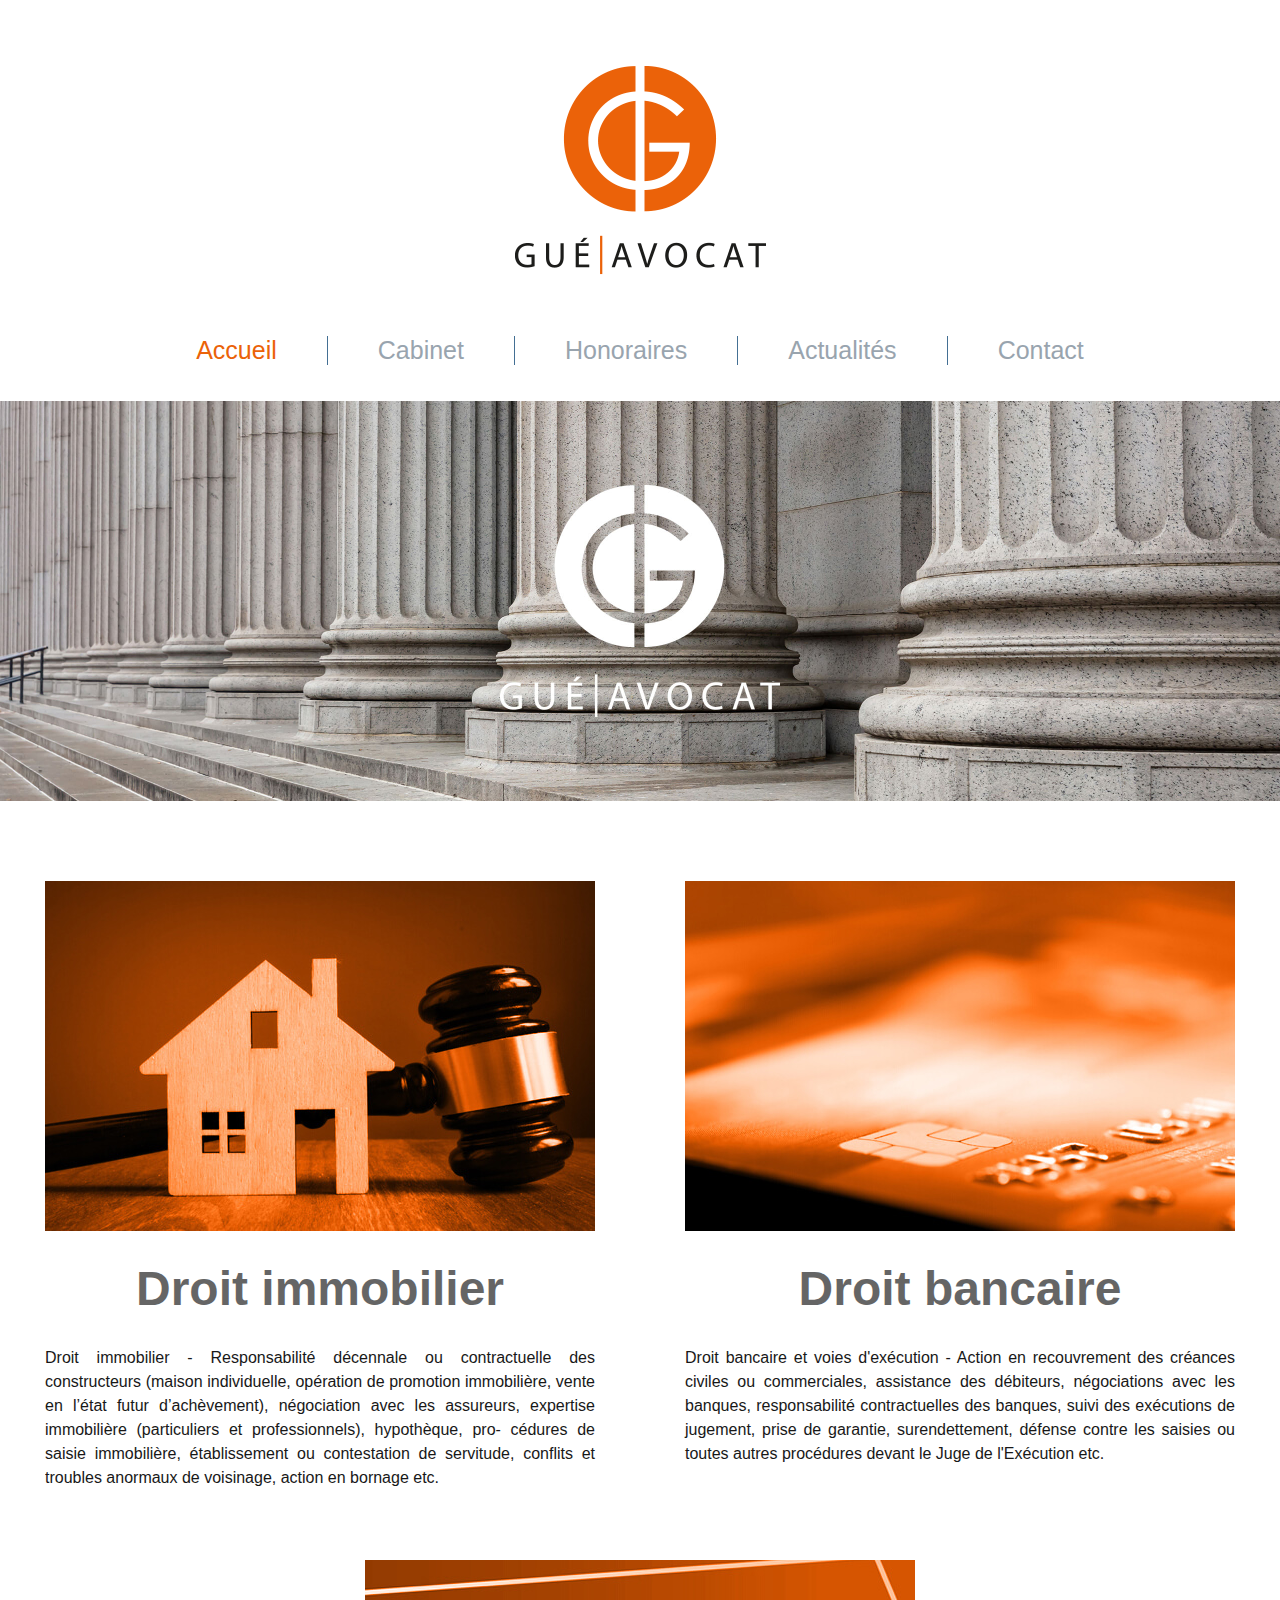
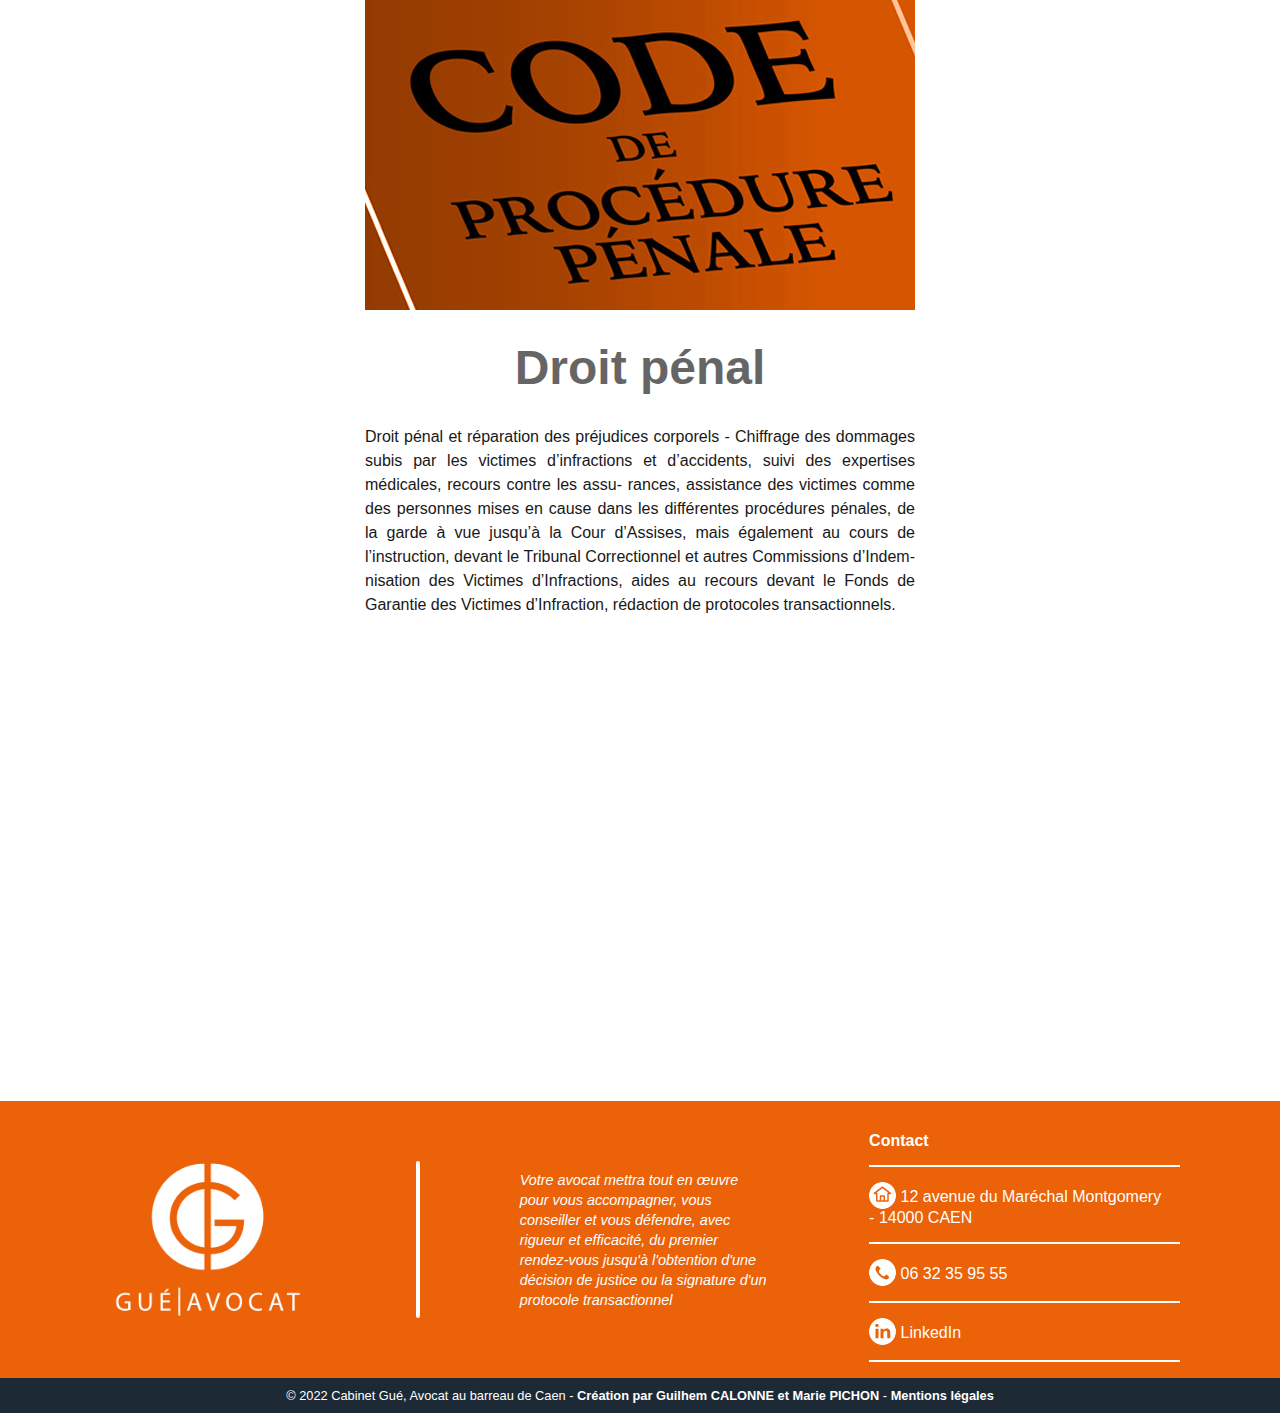
<file: index.html>
<!DOCTYPE html>
<html lang="fr">
  <head>
    <meta charset="UTF-8">
    <meta http-equiv="X-UA-Compatible" content="IE=edge">
    <meta name="viewport" content="width=device-width, initial-scale=1.0">
    <title>Gué Avocat - Droit Immobilier à Caen, Droit Pénal et Droit bancaire</title>
    <meta name="description" content="Le cabinet de Maître Gué est à vos côtés pour apporter son expertise dans les domaines du droit immobilier, du droit pénal et du droit bancaire.">
    <link rel="icon" type="image/png" href="Images/favicon.png"/>
    <link rel="stylesheet" href="CSS/style.css">
  </head>

  <body>
    <div id="app">
      <header>
        <div class="main-header" id="param-header">
          <div class="brand-logo" id="logo">
            <a href="index.html">
              <img src="Images/brand-logo.png" loading ="lazy" alt="Logo du cabinet d'avocat de Maître Gué">   
            </a>
          </div>
          <div class="navigation">
            <div class="scrolled-logo">
              <a href="index.html"><img src="Images/logo_G.png" loading ="lazy" alt="Logo miniature du cabinet d'avocat de Maître Gué"></a>
            </div>
            <nav>
              <ul class="nav-bar" id="list">
                <li class="nav-items"><a href="index.html">Accueil</a></li>
                <li class="nav-items"><a href="cabinet.html">Cabinet</a></li>
                <li class="nav-items"><a href="honoraires.html">Honoraires</a></li>
                <li class="nav-items"><a href="actualites.html">Actualités</a></li>
                <li class="nav-items"><a href="contact.html">Contact</a></li>
              </ul>
              <div class="burger">
                <div class="line1"></div>
                <div class="line2"></div>
                <div class="line3"></div>
              </div>
            </nav>
          </div>
        </div>          
      </header>
        
      <div class="container-picture">
        <img src="Images/index.jpg" loading ="lazy" alt="Logo du cabinet de Maître Gué devant des piliers" class="ornementation-picture">
      </div>

      <main>
        <div class="activities">
          <div class="activities-items">
            <div class="container-picture">
              <img src="Images/droit_immobilier.jpg" loading ="lazy" alt="Bloc de bois représentant une maison devant un marteau de juge" class="items-picture">
            </div>
            <div class="items-title"><h1>Droit immobilier</h1></div>
            <div class="items-desc"><p>Droit immobilier - Responsabilité décennale ou contractuelle des constructeurs (maison individuelle, opération de promotion immobilière, vente en
              l’état futur d’achèvement), négociation avec les assureurs, expertise immobilière (particuliers et professionnels), hypothèque, pro-
              cédures de saisie immobilière, établissement ou contestation de servitude, conflits et troubles anormaux de voisinage, action en
              bornage etc.</p></div>
          </div>

          <div class="activities-items">
            <div class="container-picture">
              <img src="Images/droit_bancaire.jpg" loading ="lazy" alt="Carte de crédit" class="items-picture">
            </div>
            <div class="items-title"><h1>Droit bancaire</h1></div>
            <div class="items-desc"><p>Droit bancaire et voies d'exécution - Action en recouvrement des créances civiles ou commerciales, assistance des débiteurs, négociations avec les banques, responsabilité contractuelles des banques, suivi des exécutions de jugement, prise de garantie, surendettement, défense contre les saisies ou toutes autres procédures devant le Juge de l'Exécution etc.</p></div>
          </div>

          <div class="activities-items">
            <div class="container-picture">
              <img src="Images/droit_penal.jpg" loading ="lazy" alt="Code de Procédure pénales" class="items-picture">
            </div>
            <div class="items-title"><h1>Droit pénal</h1></div>
            <div class="items-desc"><p>Droit pénal et réparation des préjudices corporels - Chiffrage des dommages subis par les victimes d’infractions et d’accidents, suivi des expertises médicales, recours contre les assu-
              rances, assistance des victimes comme des personnes mises en cause dans les différentes procédures pénales, de la garde à vue
              jusqu’à la Cour d’Assises, mais également au cours de l’instruction, devant le Tribunal Correctionnel et autres Commissions d’Indem-
              nisation des Victimes d’Infractions, aides au recours devant le Fonds de Garantie des Victimes d’Infraction, rédaction de protocoles
              transactionnels.</p></div>
          </div>
        </div>
      </main>

      <div class="maps">
        <iframe src="https://www.google.com/maps/embed?pb=!1m18!1m12!1m3!1d2607.0441149825074!2d-0.38770408370361575!3d49.199722684565415!2m3!1f0!2f0!3f0!3m2!1i1024!2i768!4f13.1!3m3!1m2!1s0x480a42d47e8341b9%3A0xfb32965e553cc6d8!2s12%20Av.%20du%20Mar%C3%A9chal%20Montgomery%2C%2014000%20Caen!5e0!3m2!1sfr!2sfr!4v1639382635377!5m2!1sfr!2sfr" width="100%" height="400" style="border:0;" allowfullscreen="" loading="lazy" class="mobile-maps"></iframe>
      </div>

      <footer>
        <div class="footer-container">
          <div class="footer-container-logo">
            <img src="Images/footer_logo.png" loading ="lazy" alt="Logo du cabinet d'avocat de Maître Gué" class="footer-logo">
          </div>
          <div class="footer-line"></div>
          <div class="footer-description">Votre avocat mettra tout en œuvre pour vous accompagner, vous conseiller et vous défendre, avec rigueur et efficacité, du premier rendez-vous jusqu'à l'obtention d'une décision de justice ou la signature d'un protocole transactionnel</div>
          <div class="footer-contact">
            <ul>
              <li>Contact</li>
              <li><img src="Images/picto_adress.png" loading ="lazy" alt="Pictogramme d'une maison" class="adress-logo">         12 avenue du Maréchal Montgomery - 14000 CAEN</li>
              <li><img src="Images/picto_phone.png" loading ="lazy" alt="Pictogramme d'un téléphone" class="number-logo">         06 32 35 95 55</li>
              <li><a href="https://fr.linkedin.com/in/jean-baptiste-gu%C3%A9-73987166" target="_blank"><img src="Images/picto_LinkedIn.png" loading ="lazy" alt="Pictogramme de LinkedIn" class="linkedin-logo">          LinkedIn</a></li>
            </ul>
          </div>
        </div>
      </footer>

      <div class="end">
        <div>© 2022 Cabinet Gué, Avocat au barreau de Caen - <a href="https://www.linkedin.com/in/guilhem-calonne-137820226/" target="_blank"><strong>Création par Guilhem CALONNE</strong></a><a href="https://www.linkedin.com/in/marie-pichon-91979960/" target="_blank"> <strong> et Marie PICHON</strong></a> - <a href="mentions.html"><strong>Mentions légales</strong></a></div>
      </div>
    </div>

    <script src="JavaScript/mobileHeader.js"></script>
    <script src="JavaScript/scroll.js"></script>
    <script src="JavaScript/mobileToggle.js"></script>
  </body>
</html>
</file>
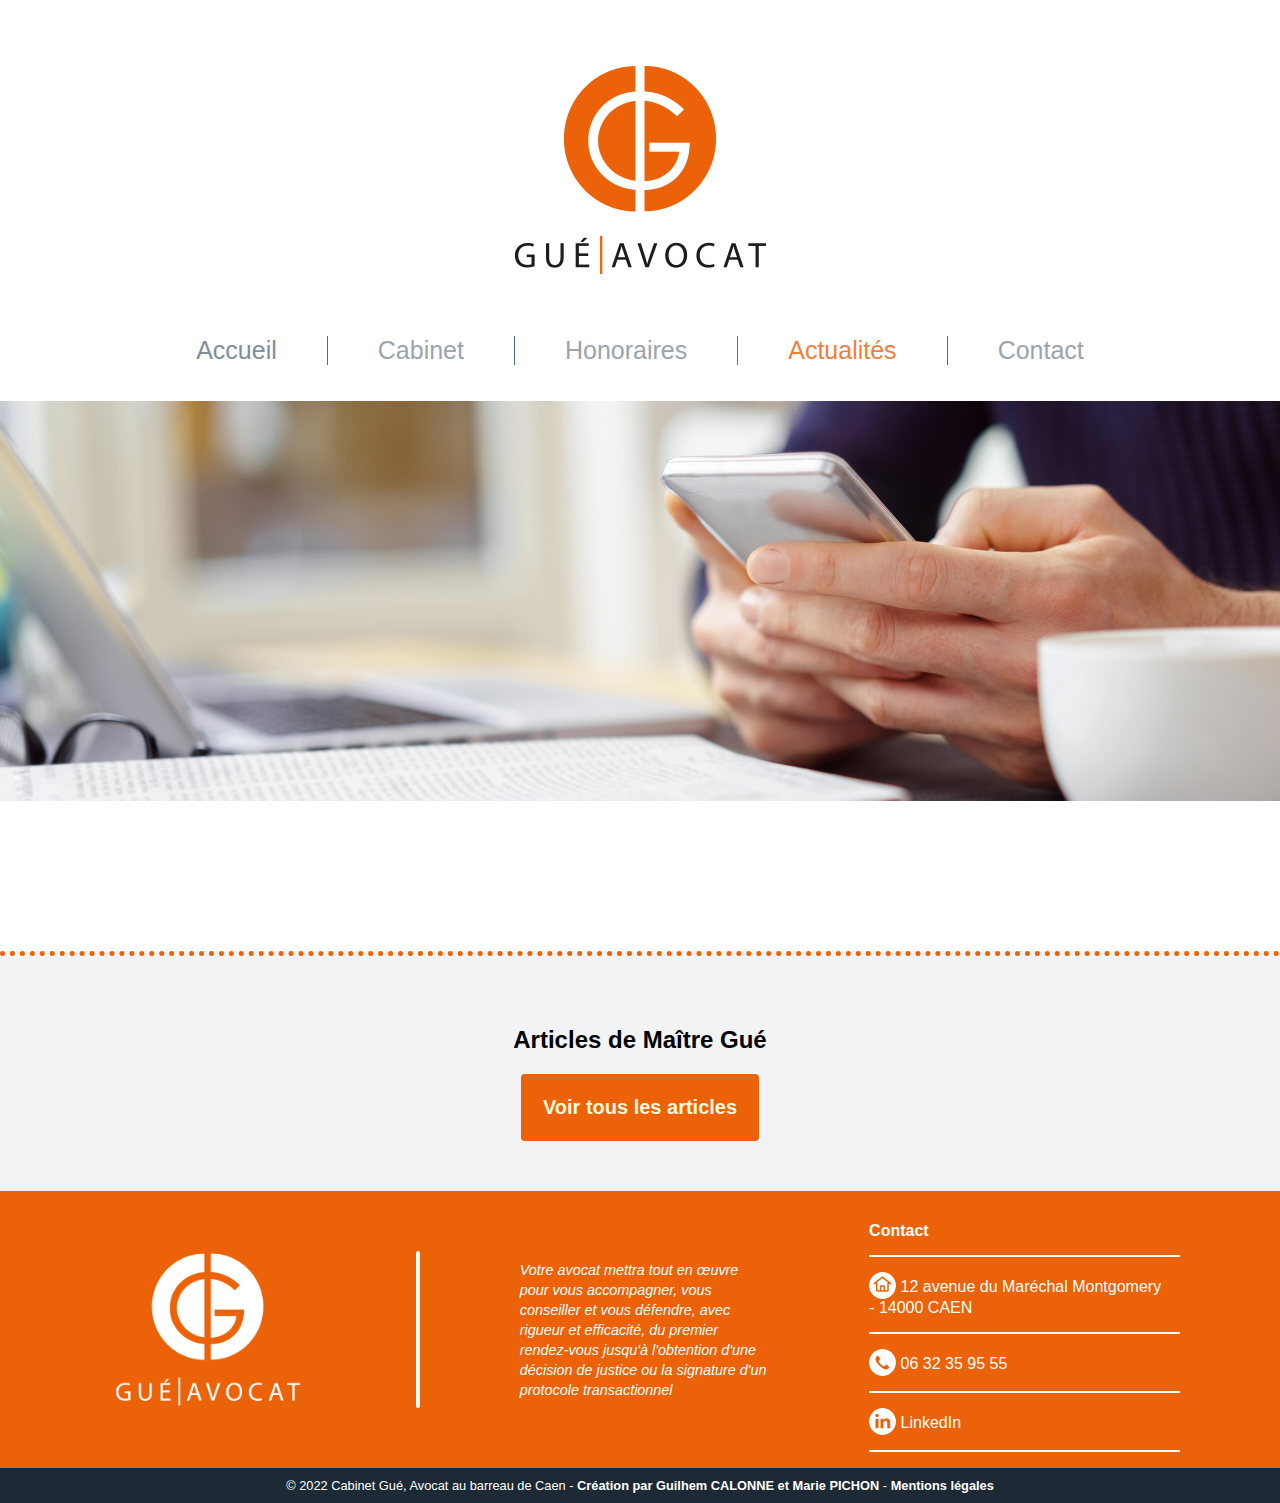
<file: actualites.html>
<!DOCTYPE html>
<html lang="fr">
  <head>
    <meta charset="UTF-8">
    <meta http-equiv="X-UA-Compatible" content="IE=edge">
    <meta name="viewport" content="width=device-width, initial-scale=1.0">
    <title>Gué Avocat - Actualités du cabinet</title>
    <meta name="description" content="Retrouvez les dernières actualités du cabinet, ainsi que les articles portant sur le droit, rédigés par Jean-Baptiste Gué.">
    <link rel="icon" type="image/png" href="Images/favicon.png"/>
    <link rel="stylesheet" href="CSS/style.css">
    <link rel="stylesheet" href="CSS/actualites.css">
  </head>
  
  <body>
    <div id="app">
      <header>
        <div class="main-header" id="param-header">
          <div class="brand-logo" id="logo1">
            <a href="index.html">
              <img src="Images/brand-logo.png" loading ="lazy" alt="Logo du cabinet d'avocat de Maître Gué">   
            </a>
          </div>
          <div class="navigation">
            <div class="scrolled-logo">
              <a href="index.html"><img src="Images/logo_G.png" loading ="lazy" alt="Logo miniature du cabinet d'avocat de Maître Gué"></a>
            </div>
            <nav>
              <ul class="nav-bar" id="list">
                <li class="nav-items"><a href="index.html">Accueil</a></li>
                <li class="nav-items"><a href="cabinet.html">Cabinet</a></li>
                <li class="nav-items"><a href="honoraires.html">Honoraires</a></li>
                <li class="nav-items"><a href="actualites.html">Actualités</a></li>
                <li class="nav-items"><a href="contact.html">Contact</a></li>
              </ul>
              <div class="burger">
                <div class="line1"></div>
                <div class="line2"></div>
                <div class="line3"></div>
              </div>
            </nav>
          </div>
        </div>          
      </header>

      <div class="container-picture">
        <img src="Images/news_picture.jpg" loading ="lazy" alt="Mains d'un avocat qui utilise son téléphone portable" class="news-picture">
      </div>

      <main>
        <div id="jsonContent"></div>
      </main>
      
      <div class="medium-container">
        <div id="profile-picture"></div>
        <h2 class="medium-title">Articles de Maître Gué</h2>
        <div class="medium-button"><a href="https://medium.com/@rennes1fac" target="_blank">Voir tous les articles</a></div>
      </div>

      <footer>
        <div class="footer-container">
          <div class="footer-container-logo">
            <img src="Images/footer_logo.png" loading ="lazy" alt="Logo simplifié du cabinet d'avocat de Maître Gué" class="footer-logo">
          </div>
          <div class="footer-line"></div>
          <div class="footer-description">Votre avocat mettra tout en œuvre pour vous accompagner, vous conseiller et vous défendre, avec rigueur et efficacité, du premier rendez-vous jusqu'à l'obtention d'une décision de justice ou la signature d'un protocole transactionnel</div>
          <div class="footer-contact">
            <ul>
              <li>Contact</li>
              <li><img src="Images/picto_adress.png" loading ="lazy" alt="Pictogramme d'une maison" class="adress-logo">         12 avenue du Maréchal Montgomery - 14000 CAEN</li>
              <li><img src="Images/picto_phone.png" loading ="lazy" alt="Pictogramme d'un téléphone" class="number-logo">         06 32 35 95 55</li>
              <li><a href="https://fr.linkedin.com/in/jean-baptiste-gu%C3%A9-73987166" target="_blank"><img src="Images/picto_LinkedIn.png" loading ="lazy" alt="Pictogramme de LinkedIn" class="linkedin-logo">          LinkedIn</a></li>
            </ul>
          </div>
        </div>
      </footer>

      <div class="end">
        <div>© 2022 Cabinet Gué, Avocat au barreau de Caen - <a href="https://www.linkedin.com/in/guilhem-calonne-137820226/" target="_blank"><strong>Création par Guilhem CALONNE</strong></a><a href="https://www.linkedin.com/in/marie-pichon-91979960/" target="_blank"> <strong> et Marie PICHON</strong></a> - <a href="mentions.html"><strong>Mentions légales</strong></a></div>
      </div>
    </div>

    <script src="https://ajax.googleapis.com/ajax/libs/jquery/3.6.0/jquery.min.js"></script> 
    <script src="JavaScript/mobileHeader.js"></script>
    <script src="JavaScript/scroll.js"></script>
    <script src="JavaScript/mobileToggle.js"></script>
    <script src="JavaScript/medium.js"></script>
  </body>
</html>
</file>
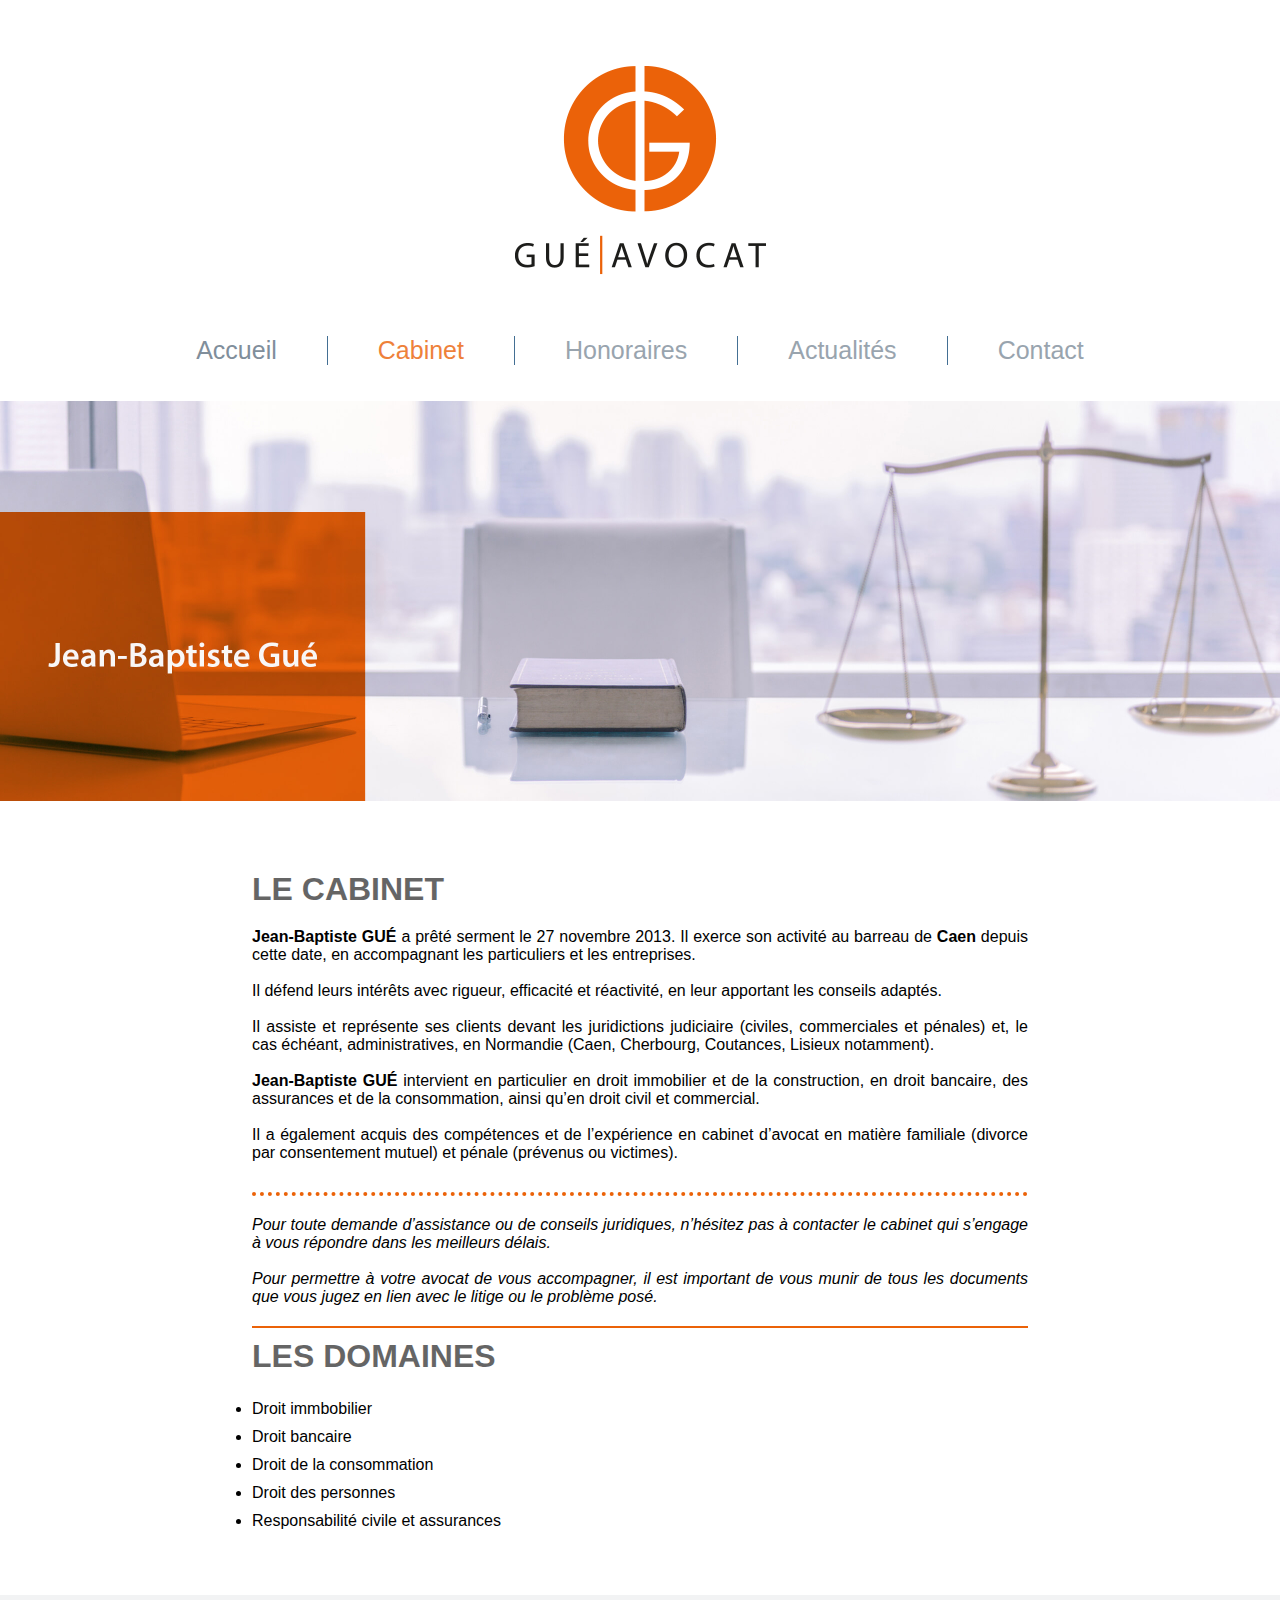
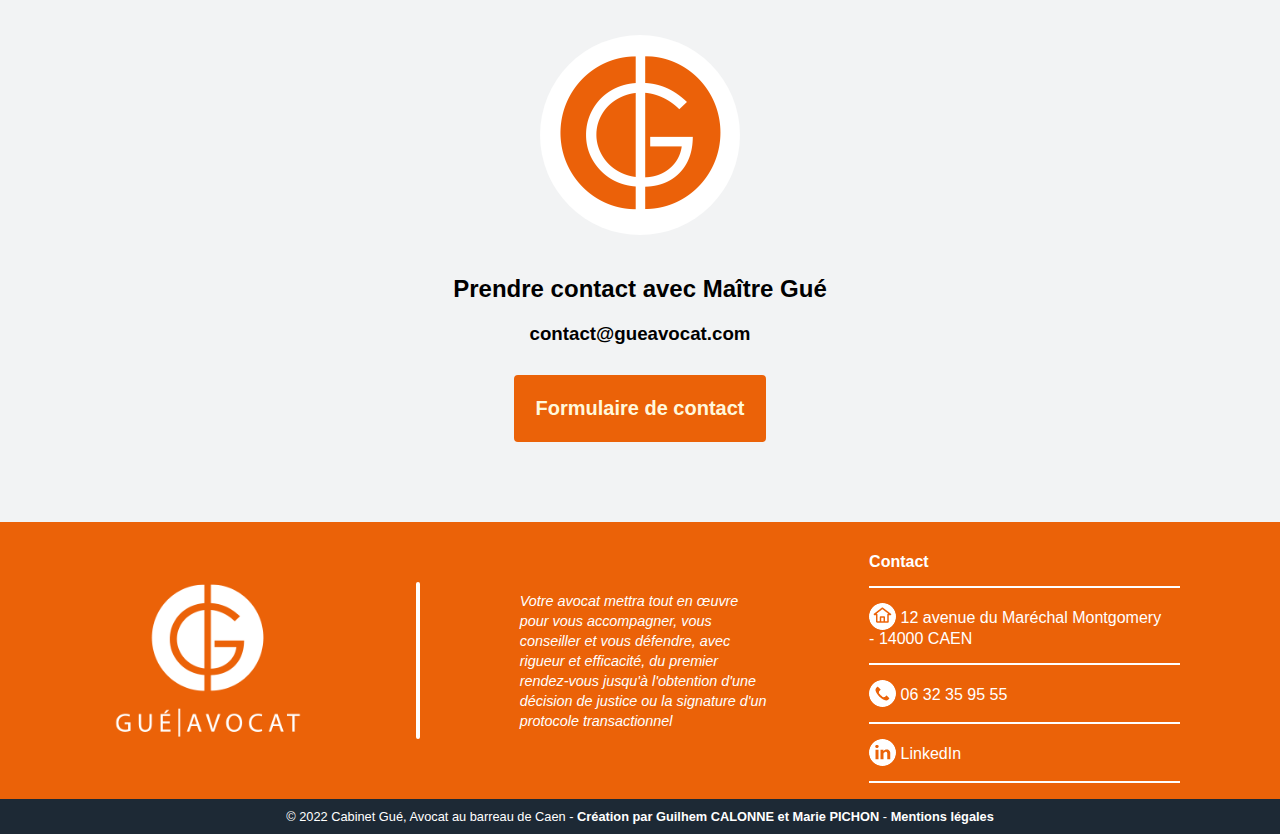
<file: cabinet.html>
<!DOCTYPE html>
<html lang="fr">
  <head>
    <meta charset="UTF-8">
    <meta http-equiv="X-UA-Compatible" content="IE=edge">
    <meta name="viewport" content="width=device-width, initial-scale=1.0">
    <title>Gué Avocat - Détails sur votre cabinet d'avocat à Caen</title>
    <meta name="description" content="Maître Jean-Baptiste Gué, avocat au Barreau de Caen, saura vous défendre au mieux lors de vos démarches juridiques nécessitant son expertise.">
    <link rel="icon" type="image/png" href="Images/favicon.png"/>
    <link rel="stylesheet" href="CSS/style.css">
    <link rel="stylesheet" href="CSS/cabinet.css">
  </head>

  <body>
    <div id="app">
      <header>
        <div class="main-header" id="param-header">
          <div class="brand-logo" id="logo">
            <a href="index.html">
              <img src="Images/brand-logo.png" loading ="lazy" alt="Logo du cabinet d'avocat de Maître Gué">   
            </a>
          </div>
          <div class="navigation">
            <div class="scrolled-logo">
              <a href="index.html"><img src="Images/logo_G.png" loading ="lazy" alt="Logo miniature du cabinet d'avocat de Maître Gué"></a>
            </div>
            <nav>
              <ul class="nav-bar" id="list">
                <li class="nav-items"><a href="index.html">Accueil</a></li>
                <li class="nav-items"><a href="cabinet.html">Cabinet</a></li>
                <li class="nav-items"><a href="honoraires.html">Honoraires</a></li>
                <li class="nav-items"><a href="actualites.html">Actualités</a></li>
                <li class="nav-items"><a href="contact.html">Contact</a></li>
              </ul>
              <div class="burger">
                <div class="line1"></div>
                <div class="line2"></div>
                <div class="line3"></div>
              </div>
            </nav>
          </div>
        </div>          
      </header>

      <div class="container-picture">
        <img src="Images/cabinet_picture.jpg" loading ="lazy" alt="Bureau d'un avocat" class="profile-picture">
      </div>

      <main>
        <div class="profile">
          <div class="profile-description">
            <h1 class="title">LE CABINET</h1>
            <div class="description"><p><strong>Jean-Baptiste GUÉ</strong> a prêté serment le 27 novembre 2013. Il exerce son activité au barreau de <strong>Caen</strong> depuis cette date, en accompagnant les particuliers et les entreprises. <br><br>
              Il défend leurs intérêts avec rigueur, efficacité et réactivité, en leur apportant les conseils adaptés. <br><br>
              Il assiste et représente ses clients devant les juridictions judiciaire (civiles, commerciales et pénales) et, le cas échéant, administratives, en Normandie
              (Caen, Cherbourg, Coutances, Lisieux notamment). <br><br>
              <strong>Jean-Baptiste GUÉ</strong> intervient en particulier en droit immobilier et de la construction, en droit bancaire, des assurances et de la consommation, ainsi
              qu’en droit civil et commercial. <br><br>
              Il a également acquis des compétences et de l’expérience en cabinet d’avocat en matière familiale (divorce par consentement mutuel) et pénale (prévenus ou victimes).</p>
            </div>
            <div class="assistance">
              <p>Pour toute demande d’assistance ou de conseils juridiques, n’hésitez pas à contacter le cabinet qui s’engage à vous répondre dans les meilleurs délais. <br><br>
                Pour permettre à votre avocat de vous accompagner, il est important de vous munir de tous les documents que vous jugez en lien avec le litige ou le problème posé.
              </p>
            </div>
            <h1 class="title">LES DOMAINES</h1>
            <ul class="list">
              <li>Droit immbobilier</li>
              <li>Droit bancaire</li>
              <li>Droit de la consommation</li>
              <li>Droit des personnes</li>
              <li>Responsabilité civile et assurances</li>
            </ul>
          </div>
          
          <div class="contact-container">
            <div class="contact-picture"></div>
            <div class="contact-text"><h2>Prendre contact avec Maître Gué</h2></div>
            <div class="contact-mail"><h3>contact@gueavocat.com</h3></div>
            <div class="contact-link"><a href="contact.html">Formulaire de contact</a></div>
          </div>
        </div>
      </main>

      <footer>
        <div class="footer-container">
          <div class="footer-container-logo">
            <img src="Images/footer_logo.png" loading ="lazy" alt="Logo simplifié du cabinet d'avocat de Maîtré Gué" class="footer-logo">
          </div>
          <div class="footer-line"></div>
          <div class="footer-description">Votre avocat mettra tout en œuvre pour vous accompagner, vous conseiller et vous défendre, avec rigueur et efficacité, du premier rendez-vous jusqu'à l'obtention d'une décision de justice ou la signature d'un protocole transactionnel</div>
          <div class="footer-contact">
            <ul>
              <li>Contact</li>
              <li><img src="Images/picto_adress.png" loading ="lazy" alt="Pictogramme d'une maison" class="adress-logo">         12 avenue du Maréchal Montgomery - 14000 CAEN</li>
              <li><img src="Images/picto_phone.png" loading ="lazy" alt="Pictogramme d'un téléphone" class="number-logo">         06 32 35 95 55</li>
              <li><a href="https://fr.linkedin.com/in/jean-baptiste-gu%C3%A9-73987166" target="_blank"><img src="Images/picto_LinkedIn.png" loading ="lazy" alt="Pictogramme de LinkedIn" class="linkedin-logo">          LinkedIn</a></li>
            </ul>
          </div>
        </div>
      </footer>

      <div class="end">
        <div>© 2022 Cabinet Gué, Avocat au barreau de Caen - <a href="https://www.linkedin.com/in/guilhem-calonne-137820226/" target="_blank"><strong>Création par Guilhem CALONNE</strong></a><a href="https://www.linkedin.com/in/marie-pichon-91979960/" target="_blank"> <strong> et Marie PICHON</strong></a> - <a href="mentions.html"><strong>Mentions légales</strong></a></div>
      </div>
    </div>

    <script src="JavaScript/mobileHeader.js"></script>
    <script src="JavaScript/scroll.js"></script>
    <script src="JavaScript/mobileToggle.js"></script>
  </body>
</html>
</file>
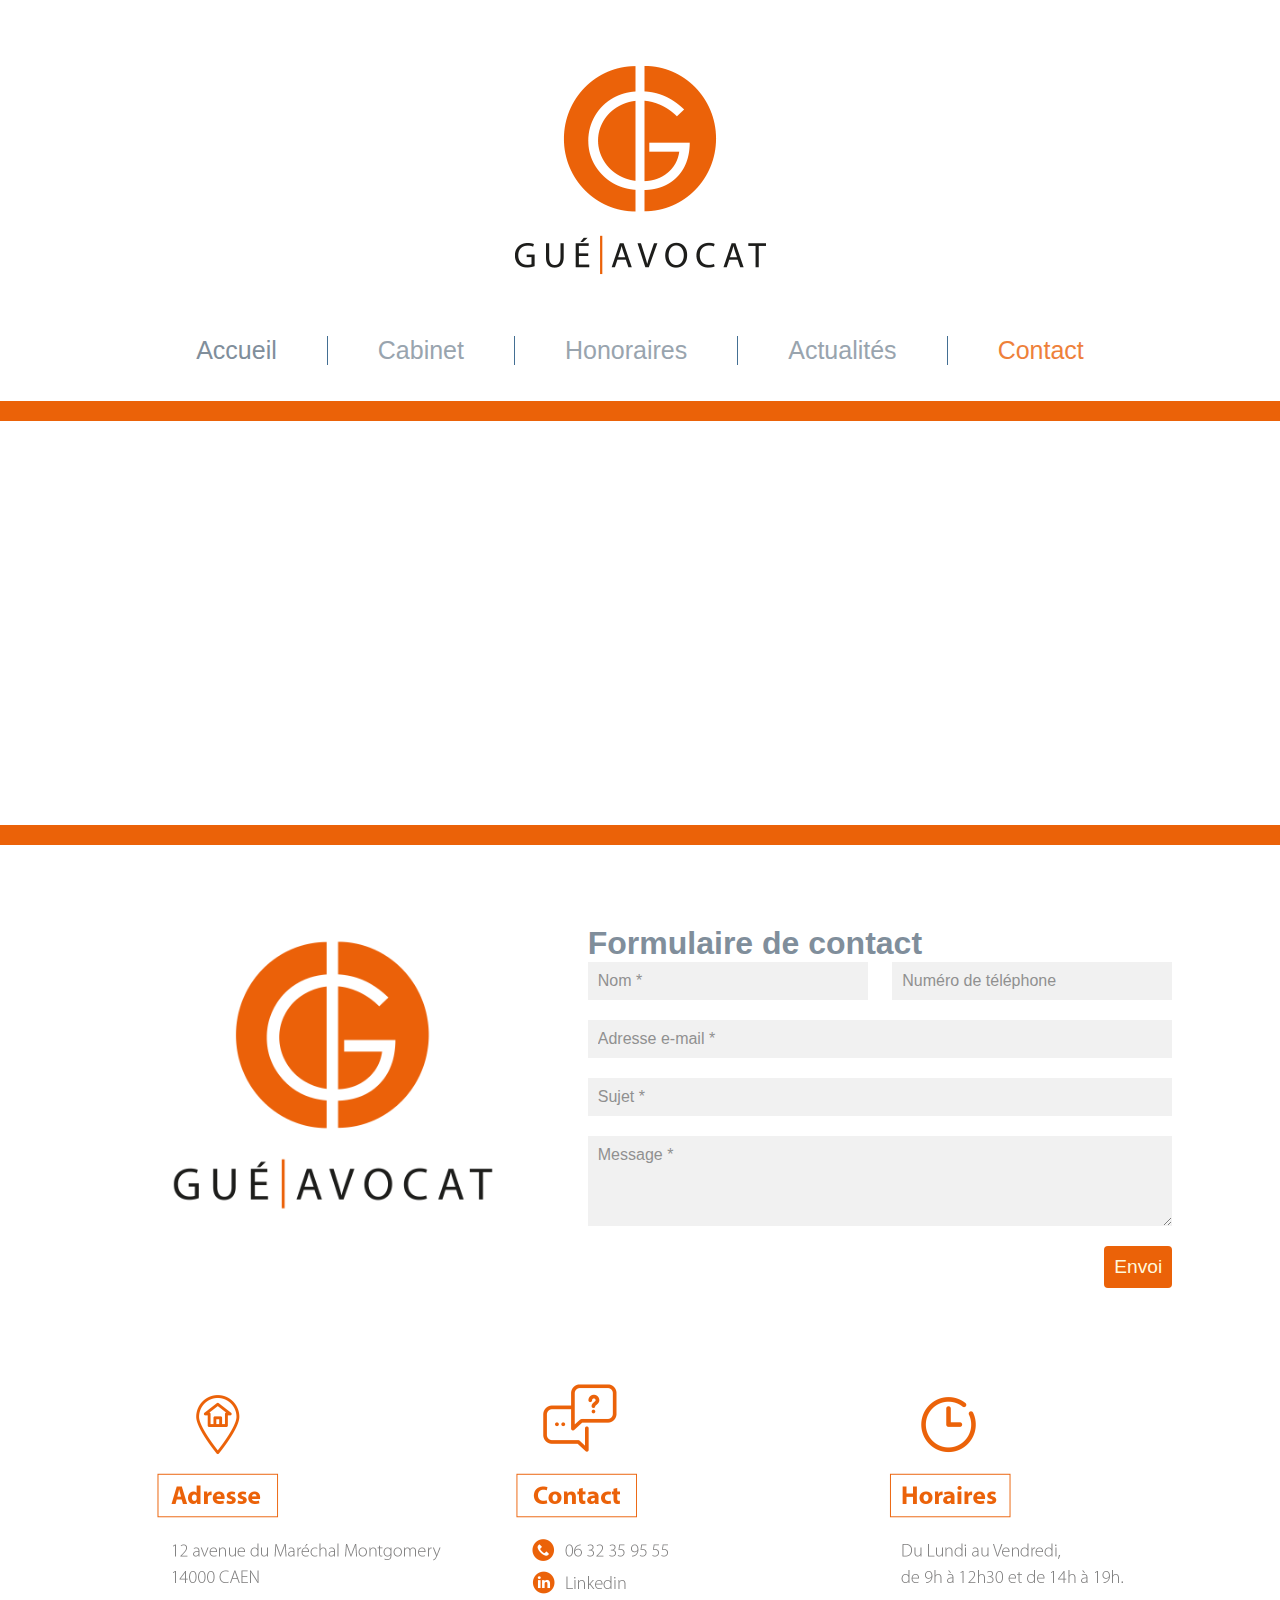
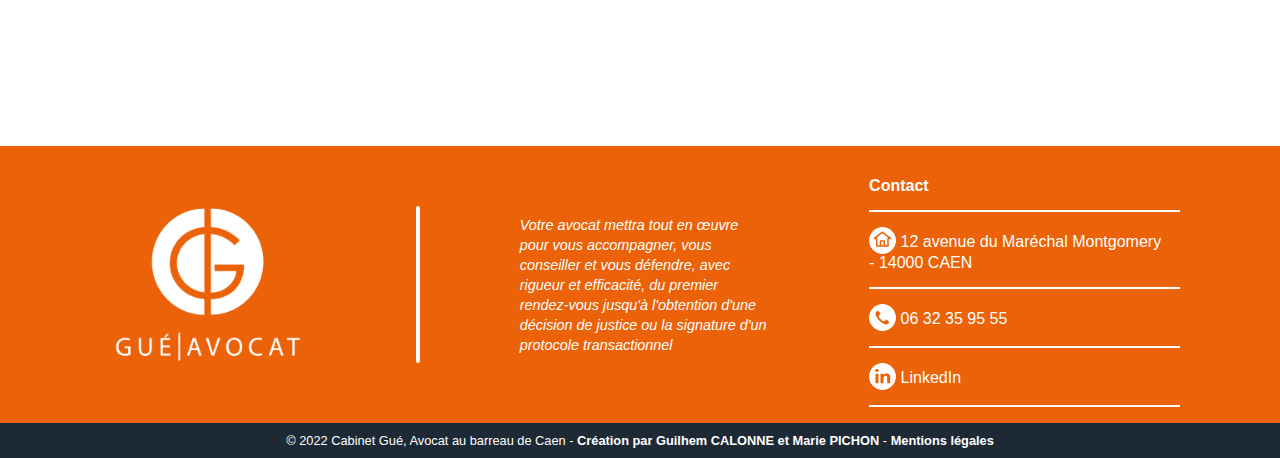
<file: contact.html>
<!DOCTYPE html>
<html lang="fr">
  <head>
    <meta charset="UTF-8">
    <meta http-equiv="X-UA-Compatible" content="IE=edge">
    <meta name="viewport" content="width=device-width, initial-scale=1.0">
    <title>Gué Avocat - Contacter votre cabinet à Caen</title>
    <meta name="description" content="Contactez Maitre Jean-Baptiste Gué, avocat en Droit Immobilier, Droit Pénal et Droit bancaire au Barreau de Caen.">
    <link rel="icon" type="image/png" href="Images/favicon.png"/>
    <link rel="stylesheet" href="CSS/style.css">
    <link rel="stylesheet" href="CSS/contact.css">
  </head>

  <body>
    <div id="app">
      <header>
        <div class="main-header" id="param-header">
          <div class="brand-logo" id="logo">
            <a href="index.html">
              <img src="Images/brand-logo.png" loading ="lazy" alt="Logo du cabinet d'avocat de Maître Gué">   
            </a>
          </div>
          <div class="navigation">
            <div class="scrolled-logo">
              <a href="index.html"><img src="Images/logo_G.png" loading ="lazy" alt="Logo miniature du cabinet d'avocat de Maître Gué"></a>
            </div>
            <nav>
              <ul class="nav-bar" id="list">
                <li class="nav-items"><a href="index.html">Accueil</a></li>
                <li class="nav-items"><a href="cabinet.html">Cabinet</a></li>
                <li class="nav-items"><a href="honoraires.html">Honoraires</a></li>
                <li class="nav-items"><a href="actualites.html">Actualités</a></li>
                <li class="nav-items"><a href="contact.html">Contact</a></li>
              </ul>
              <div class="burger">
                <div class="line1"></div>
                <div class="line2"></div>
                <div class="line3"></div>
              </div>
            </nav>
          </div>
        </div>          
      </header>

      <div class="maps">
        <iframe src="https://www.google.com/maps/embed?pb=!1m18!1m12!1m3!1d2607.0441149825074!2d-0.38770408370361575!3d49.199722684565415!2m3!1f0!2f0!3f0!3m2!1i1024!2i768!4f13.1!3m3!1m2!1s0x480a42d47e8341b9%3A0xfb32965e553cc6d8!2s12%20Av.%20du%20Mar%C3%A9chal%20Montgomery%2C%2014000%20Caen!5e0!3m2!1sfr!2sfr!4v1639382635377!5m2!1sfr!2sfr" width="100%" height="400" style="border:0;" allowfullscreen="" loading="lazy" class="mobile-maps"></iframe>
      </div>

      <div class="form-container">
        <div class="container-picture">
          <img src="Images/photo_JB.png" loading ="lazy" alt="Logo du cabinet d'avocat de Maître Gué" class="form-picture">
        </div>
        <div class="form-size">
          <div class="form">
            <h1>Formulaire de contact</h1>
            <form id="contact" name="contact" action="https://formspree.io/f/xknygelo" method="POST" >
              <input type="text" name="nom" id="nom" placeholder="Nom *" class="champs" required>
              <input type="text" name="telephone" id="telephone" placeholder="Numéro de téléphone" class="champs">
              <input type="email" name="_replyto" id="mail" placeholder="Adresse e-mail *" class="champs" required>
              <input type="text" name="sujet" id="sujet" placeholder="Sujet *" class="champs" required>
              <textarea name="message" id="message" placeholder="Message *" class="champs" required></textarea>
              <input type="submit" name="submit" id="submit" value="Envoi">
            </form>
          </div>
        </div>
      </div>

      <div class="container-picture">
        <img src="Images/bas_page_contact.png" loading ="lazy" alt="Les différents moyens de contact, ainsi que l'adresse et les horaires" class="more-information">
      </div>

      <footer>
        <div class="footer-container">
          <div class="footer-container-logo">
            <img src="Images/footer_logo.png" loading ="lazy" alt="Logo simplifié du cabinet d'avocat de Maître Gué" class="footer-logo">
          </div>
          <div class="footer-line"></div>
          <div class="footer-description">Votre avocat mettra tout en œuvre pour vous accompagner, vous conseiller et vous défendre, avec rigueur et efficacité, du premier rendez-vous jusqu'à l'obtention d'une décision de justice ou la signature d'un protocole transactionnel</div>
          <div class="footer-contact">
            <ul>
              <li>Contact</li>
              <li><img src="Images/picto_adress.png" loading ="lazy" alt="Pictogramme d'une maison" class="adress-logo">         12 avenue du Maréchal Montgomery - 14000 CAEN</li>
              <li><img src="Images/picto_phone.png" loading ="lazy" alt="Pictogramme d'un téléphone" class="number-logo">         06 32 35 95 55</li>
              <li><a href="https://fr.linkedin.com/in/jean-baptiste-gu%C3%A9-73987166" target="_blank"><img src="Images/picto_LinkedIn.png" loading ="lazy" alt="Pictogramme de LinkedIn" class="linkedin-logo">          LinkedIn</a></li>
            </ul>
          </div>
        </div>
      </footer>

      <div class="end">
        <div>© 2022 Cabinet Gué, Avocat au barreau de Caen - <a href="https://www.linkedin.com/in/guilhem-calonne-137820226/" target="_blank"><strong>Création par Guilhem CALONNE</strong></a><a href="https://www.linkedin.com/in/marie-pichon-91979960/" target="_blank"> <strong> et Marie PICHON</strong></a> - <a href="mentions.html"><strong>Mentions légales</strong></a></div>
      </div>
    </div>

    <script src="JavaScript/mobileHeader.js"></script>
    <script src="JavaScript/scroll.js"></script>
    <script src="JavaScript/mobileToggle.js"></script>
  </body>
</html>
</file>
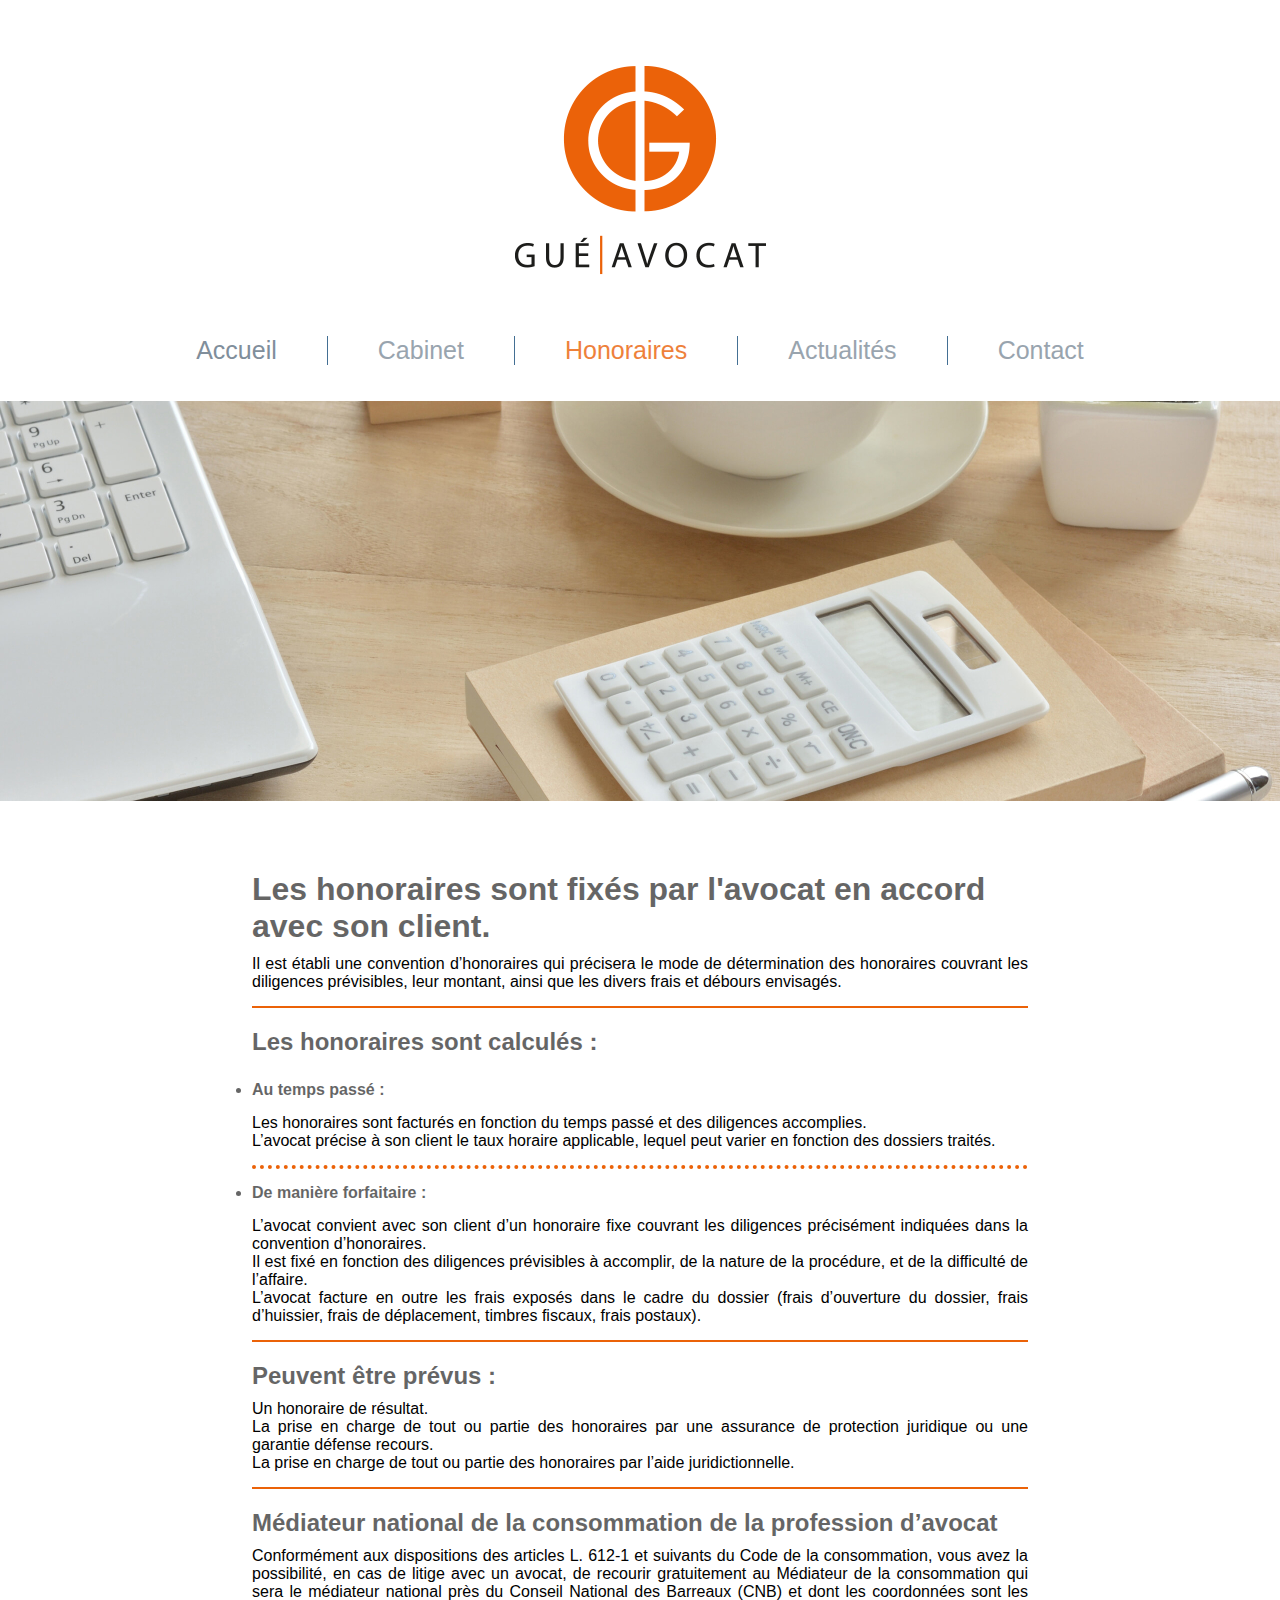
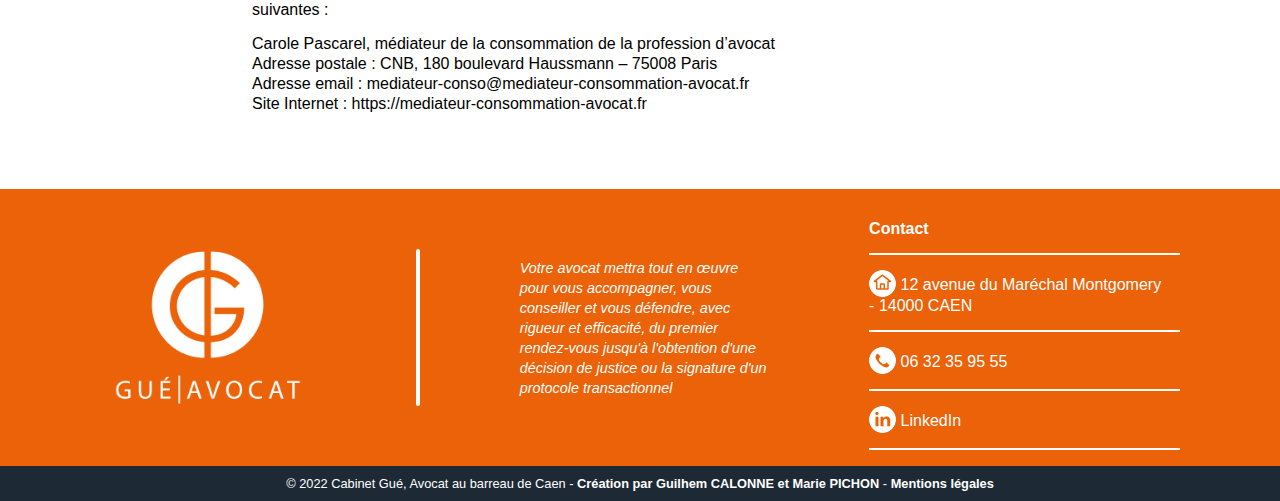
<file: honoraires.html>
<!DOCTYPE html>
<html lang="fr">
  <head>
    <meta charset="UTF-8">
    <meta http-equiv="X-UA-Compatible" content="IE=edge">
    <meta name="viewport" content="width=device-width, initial-scale=1.0">
    <title>Gué Avocat - Descriptif des honoraires de votre avocat</title>
    <meta name="description" content="Jean-Baptiste Gué, avocat au Barreau de Caen, vous détaille l'établissement de ses honoraires lors de vos affaires juridiques.">
    <link rel="icon" type="image/png" href="Images/favicon.png"/>
    <link rel="stylesheet" href="CSS/style.css">
    <link rel="stylesheet" href="CSS/honoraires.css">
  </head>

  <body>
    <div id="app">
      <header>
        <div class="main-header" id="param-header">
          <div class="brand-logo" id="logo">
            <a href="index.html">
              <img src="Images/brand-logo.png" loading ="lazy" alt="Logo du cabinet d'avocat de Maître Gué">   
            </a>
          </div>
          <div class="navigation">
            <div class="scrolled-logo">
              <a href="index.html"><img src="Images/logo_G.png" loading ="lazy" alt="Logo miniature du cabinet d'avocat de Maître Gué"></a>
            </div>
            <nav>
              <ul class="nav-bar" id="list">
                <li class="nav-items"><a href="index.html">Accueil</a></li>
                <li class="nav-items"><a href="cabinet.html">Cabinet</a></li>
                <li class="nav-items"><a href="honoraires.html">Honoraires</a></li>
                <li class="nav-items"><a href="actualites.html">Actualités</a></li>
                <li class="nav-items"><a href="contact.html">Contact</a></li>
              </ul>
              <div class="burger">
                <div class="line1"></div>
                <div class="line2"></div>
                <div class="line3"></div>
              </div>
            </nav>
          </div>
        </div>          
      </header>
        
      <div class="container-picture">
        <img src="Images/fee_picture.jpg" loading ="lazy" alt="Bureau sur lequel sont posés un ordinateur portable et une calculatrice" class="fee-picture">
      </div>

      <main>
        <div class="fee">
          <div class="fee-description">
            <h1 class="title">Les honoraires sont fixés par l'avocat en accord avec son client.</h1>
            <div class="description">
              <p>Il est établi une convention d’honoraires qui précisera le mode de détermination des honoraires couvrant les diligences prévisibles, leur
                montant, ainsi que les divers frais et débours envisagés.</p>
            </div>
            <div class="fee-computation">
              <h2 class="subtitle">Les honoraires sont calculés :</h2>
              <ul>
                <li class="categorie">Au temps passé :</li>
              </ul>
              <p>Les honoraires sont facturés en fonction du temps passé et des diligences accomplies. <br>
                L’avocat précise à son client le taux horaire applicable, lequel peut varier en fonction des dossiers traités.
              </p>
            </div>
            <div class="fee-fixed">
              <ul>
                <li class="categorie">De manière forfaitaire :</li>
              </ul>
              <p>L’avocat convient avec son client d’un honoraire fixe couvrant les diligences précisément indiquées dans la convention d’honoraires. <br>
                Il est fixé en fonction des diligences prévisibles à accomplir, de la nature de la procédure, et de la difficulté de l’affaire. <br>
                L’avocat facture en outre les frais exposés dans le cadre du dossier (frais d’ouverture du dossier, frais d’huissier, frais de déplacement, timbres
                fiscaux, frais postaux).
              </p>
            </div>
            <div class="fee-prevision">
              <h2 class="subtitle">Peuvent être prévus :</h2>
              <p>
                Un honoraire de résultat. <br>
                La prise en charge de tout ou partie des honoraires par une assurance de protection juridique ou une garantie défense recours. <br>
                La prise en charge de tout ou partie des honoraires par l’aide juridictionnelle.
              </p>
            </div>
            <div class="fee-law">
              <h2 class="subtitle">Médiateur national de la consommation de la profession d’avocat</h2>
              <p>
                Conformément aux dispositions des articles L. 612-1 et suivants du Code de la consommation, vous avez la possibilité, en cas de litige avec
                un avocat, de recourir gratuitement au Médiateur de la consommation qui sera le médiateur national près du Conseil National des Barreaux
                (CNB) et dont les coordonnées sont les suivantes :
              </p>
              <div class="contact-law">
                <p>
                  Carole Pascarel, médiateur de la consommation de la profession d’avocat <br>
                  Adresse postale : CNB, 180 boulevard Haussmann – 75008 Paris <br>
                  Adresse email : mediateur-conso@mediateur-consommation-avocat.fr <br>
                  Site Internet : <a href="https://mediateur-consommation-avocat.fr" target="_blank">https://mediateur-consommation-avocat.fr</a>
                </p>
              </div>
            </div>
          </div>
        </div>
      </main>
        
      <footer>
        <div class="footer-container">
          <div class="footer-container-logo">
            <img src="Images/footer_logo.png" loading ="lazy" alt="Logo simplifié du cabinet d'avocat de Maître Gué" class="footer-logo">
          </div>
          <div class="footer-line"></div>
          <div class="footer-description">Votre avocat mettra tout en œuvre pour vous accompagner, vous conseiller et vous défendre, avec rigueur et efficacité, du premier rendez-vous jusqu'à l'obtention d'une décision de justice ou la signature d'un protocole transactionnel</div>
          <div class="footer-contact">
            <ul>
              <li>Contact</li>
              <li><img src="Images/picto_adress.png" loading ="lazy" alt="Pictogramme d'une maison" class="adress-logo">         12 avenue du Maréchal Montgomery - 14000 CAEN</li>
              <li><img src="Images/picto_phone.png" loading ="lazy" alt="Pictogramme d'un téléphone" class="number-logo">         06 32 35 95 55</li>
              <li><a href="https://fr.linkedin.com/in/jean-baptiste-gu%C3%A9-73987166" target="_blank"><img src="Images/picto_LinkedIn.png" loading ="lazy" alt="Pictogramme de LinkedIn" class="linkedin-logo">          LinkedIn</a></li>
            </ul>
          </div>
        </div>
      </footer>

      <div class="end">
        <div>© 2022 Cabinet Gué, Avocat au barreau de Caen - <a href="https://www.linkedin.com/in/guilhem-calonne-137820226/" target="_blank"><strong>Création par Guilhem CALONNE</strong></a><a href="https://www.linkedin.com/in/marie-pichon-91979960/" target="_blank"> <strong> et Marie PICHON</strong></a> - <a href="mentions.html"><strong>Mentions légales</strong></a></div>
      </div>
    </div>

    <script src="JavaScript/mobileHeader.js"></script>
    <script src="JavaScript/scroll.js"></script>
    <script src="JavaScript/mobileToggle.js"></script>
  </body>
</html>
</file>
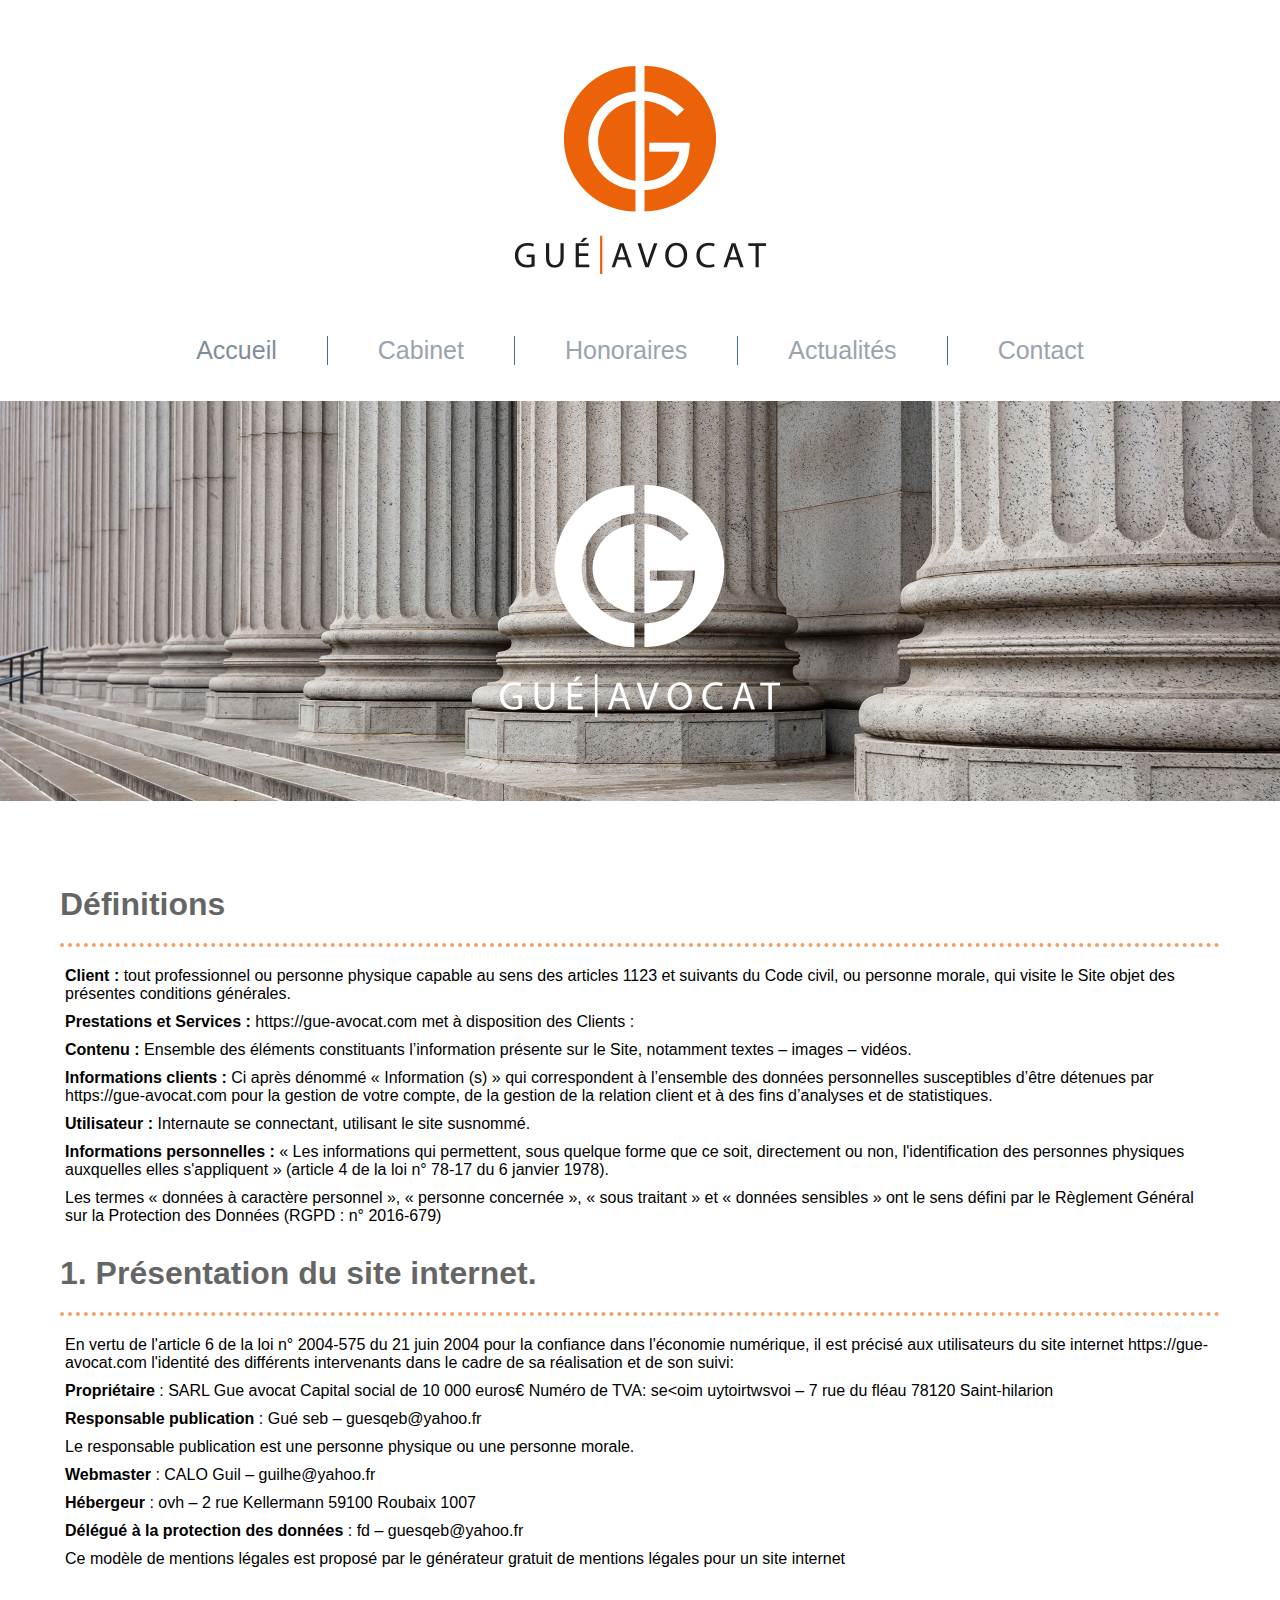
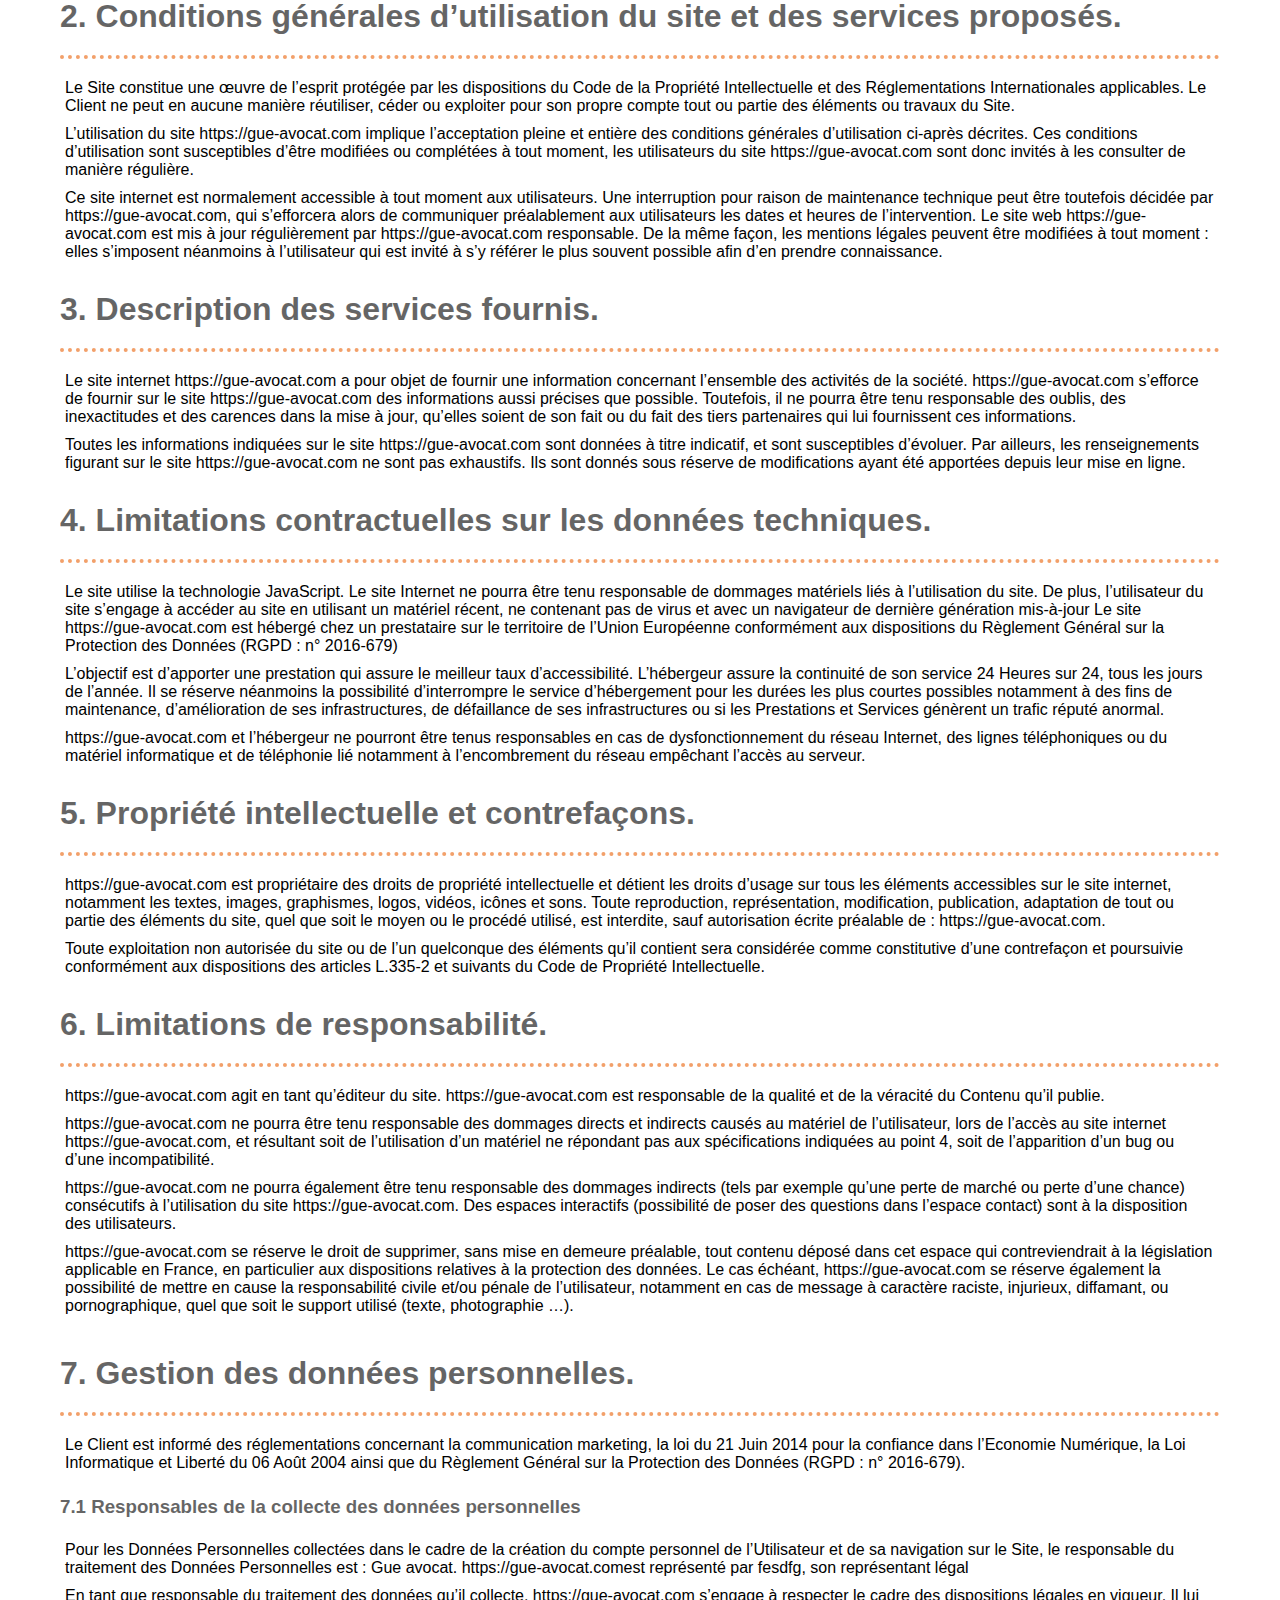
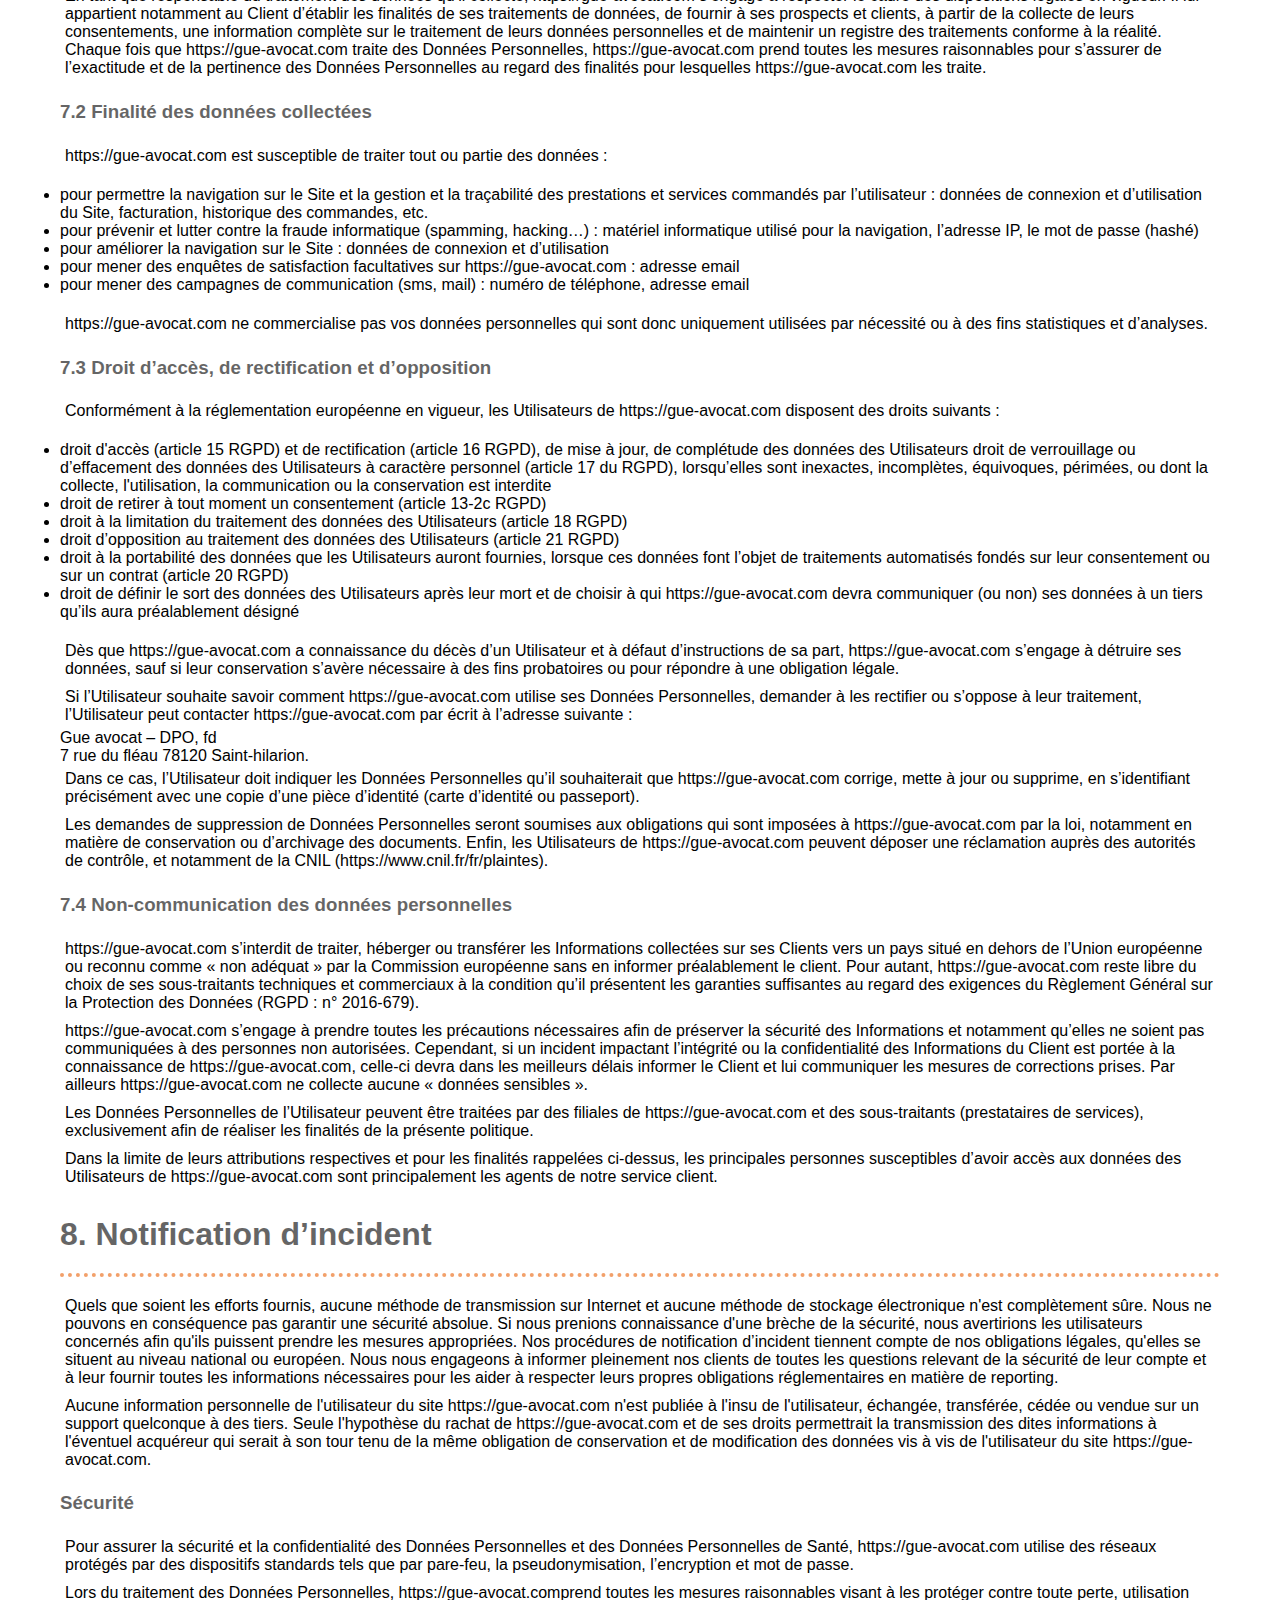
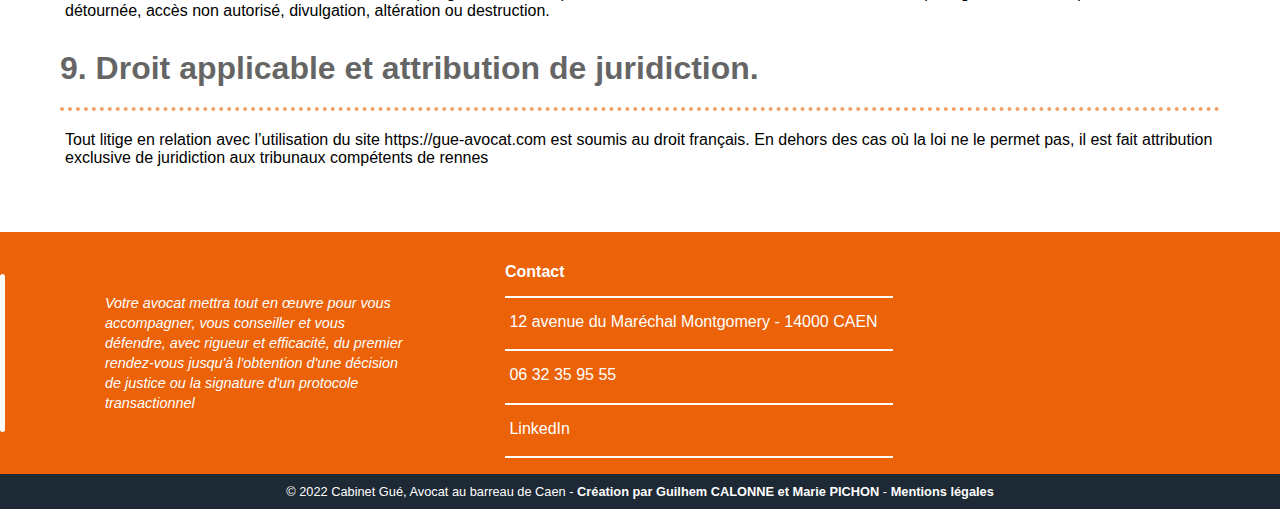
<file: mentions.html>
<!DOCTYPE html>
<html lang="fr">
  <head>
    <meta charset="UTF-8">
    <meta http-equiv="X-UA-Compatible" content="IE=edge">
    <meta name="viewport" content="width=device-width, initial-scale=1.0">
    <title>Gué Avocat - Mentions légales</title>
    <link rel="icon" type="image/png" href="Images/favicon.png"/>
    <link rel="stylesheet" href="CSS/style.css">
    <link rel="stylesheet" href="CSS/mentions.css">
  </head>

  <body>
    <div id="app">
      <header>
        <div class="main-header" id="param-header">
          <div class="brand-logo" id="logo">
            <a href="index.html">
              <img src="Images/brand-logo.png" loading ="lazy" alt="Logo du cabinet d'avocat de Maître Gué">
            </a>
          </div>
          <div class="navigation">
            <div class="scrolled-logo">
              <a href="index.html"><img src="Images/logo_G.png" loading ="lazy" alt="Logo miniature du cabinet d'avocat de Maître Gué"></a>
            </div>
            <nav>
              <ul class="nav-bar" id="list">
                <li class="nav-items"><a href="index.html">Accueil</a></li>
                <li class="nav-items"><a href="cabinet.html">Cabinet</a></li>
                <li class="nav-items"><a href="honoraires.html">Honoraires</a></li>
                <li class="nav-items"><a href="actualites.html">Actualités</a></li>
                <li class="nav-items"><a href="contact.html">Contact</a></li>
              </ul>
              <div class="burger">
                <div class="line1"></div>
                <div class="line2"></div>
                <div class="line3"></div>
              </div>
            </nav>
          </div>
        </div>          
      </header>

      <div class="container-picture">
        <img src="Images/index.jpg" loading ="lazy" alt="Logo du cabinet de Maître Gué devant des piliers" class="ornementation-picture">
      </div>

      <main>
        <div class="mentions-description">
          <h2>Définitions</h2>
          <p><b>Client :</b> tout professionnel ou personne physique capable au sens des articles 1123 et suivants du Code civil, ou personne morale, qui visite le Site objet des présentes conditions générales.<br></p>
          <p><b>Prestations et Services :</b> <a href="https://gue-avocat.com">https://gue-avocat.com</a> met à disposition des Clients :</p>

          <p><b>Contenu :</b> Ensemble des éléments constituants l’information présente sur le Site, notamment textes – images – vidéos.</p>

          <p><b>Informations clients :</b> Ci après dénommé « Information (s) » qui correspondent à l’ensemble des données personnelles susceptibles d’être détenues par <a href="https://gue-avocat.com">https://gue-avocat.com</a> pour la gestion de votre compte, de la gestion de la relation client et à des fins d’analyses et de statistiques.</p>


          <p><b>Utilisateur :</b> Internaute se connectant, utilisant le site susnommé.</p>
          <p><b>Informations personnelles :</b> « Les informations qui permettent, sous quelque forme que ce soit, directement ou non, l'identification des personnes physiques auxquelles elles s'appliquent » (article 4 de la loi n° 78-17 du 6 janvier 1978).</p>
          <p>Les termes « données à caractère personnel », « personne concernée », « sous traitant » et « données sensibles » ont le sens défini par le Règlement Général sur la Protection des Données (RGPD : n° 2016-679)</p>

          <h2>1. Présentation du site internet.</h2>
          <p>En vertu de l'article 6 de la loi n° 2004-575 du 21 juin 2004 pour la confiance dans l'économie numérique, il est précisé aux utilisateurs du site internet <a href="https://gue-avocat.com">https://gue-avocat.com</a> l'identité des différents intervenants dans le cadre de sa réalisation et de son suivi:
          </p>
          
          <p><strong>Propriétaire</strong> :  SARL Gue avocat Capital social de 10 000 euros€ Numéro de TVA: se&lt;oim uytoirtwsvoi – 7 rue du fléau 78120 Saint-hilarion<br></p>                      
          <p><strong>Responsable publication</strong> : Gué seb – guesqeb@yahoo.fr<br></p>
          <p>Le responsable publication est une personne physique ou une personne morale.<br></p>
          <p><strong>Webmaster</strong> : CALO Guil – guilhe@yahoo.fr<br></p>
          <p><strong>Hébergeur</strong> : ovh – 2 rue Kellermann 59100 Roubaix 1007<br></p>
          <p><strong>Délégué à la protection des données</strong> : fd – guesqeb@yahoo.fr<br></p>

          <div ng-bind-html="linkHTML"><p>Ce modèle de mentions légales est proposé par le <a href="https://fr.orson.io/1371/generateur-mentions-legales" title="générateur gratuit de mentions légales pour un site internet">générateur gratuit de mentions légales pour un site internet</a></p></div>



          <h2>2. Conditions générales d’utilisation du site et des services proposés.</h2>

          <p>Le Site constitue une œuvre de l’esprit protégée par les dispositions du Code de la Propriété Intellectuelle et des Réglementations Internationales applicables. 
          Le Client ne peut en aucune manière réutiliser, céder ou exploiter pour son propre compte tout ou partie des éléments ou travaux du Site.</p>

          <p>L’utilisation du site <a href="https://gue-avocat.com">https://gue-avocat.com</a> implique l’acceptation pleine et entière des conditions générales d’utilisation ci-après décrites. Ces conditions d’utilisation sont susceptibles d’être modifiées ou complétées à tout moment, les utilisateurs du site <a href="https://gue-avocat.com">https://gue-avocat.com</a> sont donc invités à les consulter de manière régulière.</p>

          <p>Ce site internet est normalement accessible à tout moment aux utilisateurs. Une interruption pour raison de maintenance technique peut être toutefois décidée par <a href="https://gue-avocat.com">https://gue-avocat.com</a>, qui s’efforcera alors de communiquer préalablement aux utilisateurs les dates et heures de l’intervention.
          Le site web <a href="https://gue-avocat.com">https://gue-avocat.com</a> est mis à jour régulièrement par <a href="https://gue-avocat.com">https://gue-avocat.com</a> responsable. De la même façon, les mentions légales peuvent être modifiées à tout moment : elles s’imposent néanmoins à l’utilisateur qui est invité à s’y référer le plus souvent possible afin d’en prendre connaissance.</p>

          <h2>3. Description des services fournis.</h2>

          <p>Le site internet <a href="https://gue-avocat.com">https://gue-avocat.com</a> a pour objet de fournir une information concernant l’ensemble des activités de la société.
          <a href="https://gue-avocat.com">https://gue-avocat.com</a> s’efforce de fournir sur le site <a href="https://gue-avocat.com">https://gue-avocat.com</a> des informations aussi précises que possible. Toutefois, il ne pourra être tenu responsable des oublis, des inexactitudes et des carences dans la mise à jour, qu’elles soient de son fait ou du fait des tiers partenaires qui lui fournissent ces informations.</p>

          <p>Toutes les informations indiquées sur le site <a href="https://gue-avocat.com">https://gue-avocat.com</a> sont données à titre indicatif, et sont susceptibles d’évoluer. Par ailleurs, les renseignements figurant sur le site <a href="https://gue-avocat.com">https://gue-avocat.com</a> ne sont pas exhaustifs. Ils sont donnés sous réserve de modifications ayant été apportées depuis leur mise en ligne.</p>

          <h2>4. Limitations contractuelles sur les données techniques.</h2>

          <p>Le site utilise la technologie JavaScript.

          Le site Internet ne pourra être tenu responsable de dommages matériels liés à l’utilisation du site. De plus, l’utilisateur du site s’engage à accéder au site en utilisant un matériel récent, ne contenant pas de virus et avec un navigateur de dernière génération mis-à-jour
          Le site <a href="https://gue-avocat.com">https://gue-avocat.com</a> est hébergé chez un prestataire sur le territoire de l’Union Européenne conformément aux dispositions du Règlement Général sur la Protection des Données (RGPD : n° 2016-679)</p>

          <p>L’objectif est d’apporter une prestation qui assure le meilleur taux d’accessibilité. L’hébergeur assure la continuité de son service 24 Heures sur 24, tous les jours de l’année. Il se réserve néanmoins la possibilité d’interrompre le service d’hébergement pour les durées les plus courtes possibles notamment à des fins de maintenance, d’amélioration de ses infrastructures, de défaillance de ses infrastructures ou si les Prestations et Services génèrent un trafic réputé anormal.</p>

          <p><a href="https://gue-avocat.com">https://gue-avocat.com</a> et l’hébergeur ne pourront être tenus responsables en cas de dysfonctionnement du réseau Internet, des lignes téléphoniques ou du matériel informatique et de téléphonie lié notamment à l’encombrement du réseau empêchant l’accès au serveur.</p>

          <h2>5. Propriété intellectuelle et contrefaçons.</h2>

          <p><a href="https://gue-avocat.com">https://gue-avocat.com</a> est propriétaire des droits de propriété intellectuelle et détient les droits d’usage sur tous les éléments accessibles sur le site internet, notamment les textes, images, graphismes, logos, vidéos, icônes et sons.
          Toute reproduction, représentation, modification, publication, adaptation de tout ou partie des éléments du site, quel que soit le moyen ou le procédé utilisé, est interdite, sauf autorisation écrite préalable de : <a href="https://gue-avocat.com">https://gue-avocat.com</a>.</p>

          <p>Toute exploitation non autorisée du site ou de l’un quelconque des éléments qu’il contient sera considérée comme constitutive d’une contrefaçon et poursuivie conformément aux dispositions des articles L.335-2 et suivants du Code de Propriété Intellectuelle.</p>

          <h2>6. Limitations de responsabilité.</h2>

          <p><a href="https://gue-avocat.com">https://gue-avocat.com</a> agit en tant qu’éditeur du site. <a href="https://gue-avocat.com">https://gue-avocat.com</a>  est responsable de la qualité et de la véracité du Contenu qu’il publie. </p>

          <p><a href="https://gue-avocat.com">https://gue-avocat.com</a> ne pourra être tenu responsable des dommages directs et indirects causés au matériel de l’utilisateur, lors de l’accès au site internet <a href="https://gue-avocat.com">https://gue-avocat.com</a>, et résultant soit de l’utilisation d’un matériel ne répondant pas aux spécifications indiquées au point 4, soit de l’apparition d’un bug ou d’une incompatibilité.</p>

          <p><a href="https://gue-avocat.com">https://gue-avocat.com</a> ne pourra également être tenu responsable des dommages indirects (tels par exemple qu’une perte de marché ou perte d’une chance) consécutifs à l’utilisation du site <a href="https://gue-avocat.com">https://gue-avocat.com</a>.
          Des espaces interactifs (possibilité de poser des questions dans l’espace contact) sont à la disposition des utilisateurs. <p><a href="https://gue-avocat.com">https://gue-avocat.com</a> se réserve le droit de supprimer, sans mise en demeure préalable, tout contenu déposé dans cet espace qui contreviendrait à la législation applicable en France, en particulier aux dispositions relatives à la protection des données. Le cas échéant, <a href="https://gue-avocat.com">https://gue-avocat.com</a> se réserve également la possibilité de mettre en cause la responsabilité civile et/ou pénale de l’utilisateur, notamment en cas de message à caractère raciste, injurieux, diffamant, ou pornographique, quel que soit le support utilisé (texte, photographie …).</p></p>

          <h2>7. Gestion des données personnelles.</h2>

          <p>Le Client est informé des réglementations concernant la communication marketing, la loi du 21 Juin 2014 pour la confiance dans l’Economie Numérique, la Loi Informatique et Liberté du 06 Août 2004 ainsi que du Règlement Général sur la Protection des Données (RGPD : n° 2016-679). </p>

          <h3>7.1 Responsables de la collecte des données personnelles</h3>

          <p>Pour les Données Personnelles collectées dans le cadre de la création du compte personnel de l’Utilisateur et de sa navigation sur le Site, le responsable du traitement des Données Personnelles est : Gue avocat. <a href="https://gue-avocat.com">https://gue-avocat.com</a>est représenté par fesdfg, son représentant légal</p>

          <p>En tant que responsable du traitement des données qu’il collecte, <a href="https://gue-avocat.com">https://gue-avocat.com</a> s’engage à respecter le cadre des dispositions légales en vigueur. Il lui appartient notamment au Client d’établir les finalités de ses traitements de données, de fournir à ses prospects et clients, à partir de la collecte de leurs consentements, une information complète sur le traitement de leurs données personnelles et de maintenir un registre des traitements conforme à la réalité.
          Chaque fois que <a href="https://gue-avocat.com">https://gue-avocat.com</a> traite des Données Personnelles, <a href="https://gue-avocat.com">https://gue-avocat.com</a> prend toutes les mesures raisonnables pour s’assurer de l’exactitude et de la pertinence des Données Personnelles au regard des finalités pour lesquelles <a href="https://gue-avocat.com">https://gue-avocat.com</a> les traite.</p>
          
          <h3>7.2 Finalité des données collectées</h3>
          
          <p><a href="https://gue-avocat.com">https://gue-avocat.com</a> est susceptible de traiter tout ou partie des données : </p>

          <ul>
            
          <li>pour permettre la navigation sur le Site et la gestion et la traçabilité des prestations et services commandés par l’utilisateur : données de connexion et d’utilisation du Site, facturation, historique des commandes, etc. </li>
          
          <li>pour prévenir et lutter contre la fraude informatique (spamming, hacking…) : matériel informatique utilisé pour la navigation, l’adresse IP, le mot de passe (hashé) </li>
          
          <li>pour améliorer la navigation sur le Site : données de connexion et d’utilisation </li>
          
          <li>pour mener des enquêtes de satisfaction facultatives sur <a href="https://gue-avocat.com">https://gue-avocat.com</a> : adresse email </li>
          <li>pour mener des campagnes de communication (sms, mail) : numéro de téléphone, adresse email</li>


          </ul>

          <p><a href="https://gue-avocat.com">https://gue-avocat.com</a> ne commercialise pas vos données personnelles qui sont donc uniquement utilisées par nécessité ou à des fins statistiques et d’analyses.</p>
          
          <h3>7.3 Droit d’accès, de rectification et d’opposition</h3>
          
          <p>
          Conformément à la réglementation européenne en vigueur, les Utilisateurs de <a href="https://gue-avocat.com">https://gue-avocat.com</a> disposent des droits suivants : </p>
          <ul>

          <li>droit d'accès (article 15 RGPD) et de rectification (article 16 RGPD), de mise à jour, de complétude des données des Utilisateurs droit de verrouillage ou d’effacement des données des Utilisateurs à caractère personnel (article 17 du RGPD), lorsqu’elles sont inexactes, incomplètes, équivoques, périmées, ou dont la collecte, l'utilisation, la communication ou la conservation est interdite </li>
          
          <li>droit de retirer à tout moment un consentement (article 13-2c RGPD) </li>
          
          <li>droit à la limitation du traitement des données des Utilisateurs (article 18 RGPD) </li>
          
          <li>droit d’opposition au traitement des données des Utilisateurs (article 21 RGPD) </li>
          
          <li>droit à la portabilité des données que les Utilisateurs auront fournies, lorsque ces données font l’objet de traitements automatisés fondés sur leur consentement ou sur un contrat (article 20 RGPD) </li>
          
          <li>droit de définir le sort des données des Utilisateurs après leur mort et de choisir à qui <a href="https://gue-avocat.com">https://gue-avocat.com</a> devra communiquer (ou non) ses données à un tiers qu’ils aura préalablement désigné</li>
          </ul>

          <p>Dès que <a href="https://gue-avocat.com">https://gue-avocat.com</a> a connaissance du décès d’un Utilisateur et à défaut d’instructions de sa part, <a href="https://gue-avocat.com">https://gue-avocat.com</a> s’engage à détruire ses données, sauf si leur conservation s’avère nécessaire à des fins probatoires ou pour répondre à une obligation légale.</p>
          
          <p>Si l’Utilisateur souhaite savoir comment <a href="https://gue-avocat.com">https://gue-avocat.com</a> utilise ses Données Personnelles, demander à les rectifier ou s’oppose à leur traitement, l’Utilisateur peut contacter <a href="https://gue-avocat.com">https://gue-avocat.com</a> par écrit à l’adresse suivante : </p>
          
          Gue avocat – DPO, fd <br>
          7 rue du fléau 78120 Saint-hilarion.
          
          <p>Dans ce cas, l’Utilisateur doit indiquer les Données Personnelles qu’il souhaiterait que <a href="https://gue-avocat.com">https://gue-avocat.com</a> corrige, mette à jour ou supprime, en s’identifiant précisément avec une copie d’une pièce d’identité (carte d’identité ou passeport). </p>

          <p>
          Les demandes de suppression de Données Personnelles seront soumises aux obligations qui sont imposées à <a href="https://gue-avocat.com">https://gue-avocat.com</a> par la loi, notamment en matière de conservation ou d’archivage des documents. Enfin, les Utilisateurs de <a href="https://gue-avocat.com">https://gue-avocat.com</a> peuvent déposer une réclamation auprès des autorités de contrôle, et notamment de la CNIL (https://www.cnil.fr/fr/plaintes).</p>
          
          <h3>7.4 Non-communication des données personnelles</h3>

          <p>
          <a href="https://gue-avocat.com">https://gue-avocat.com</a> s’interdit de traiter, héberger ou transférer les Informations collectées sur ses Clients vers un pays situé en dehors de l’Union européenne ou reconnu comme « non adéquat » par la Commission européenne sans en informer préalablement le client. Pour autant, <a href="https://gue-avocat.com">https://gue-avocat.com</a> reste libre du choix de ses sous-traitants techniques et commerciaux à la condition qu’il présentent les garanties suffisantes au regard des exigences du Règlement Général sur la Protection des Données (RGPD : n° 2016-679).</p>

          <p>
          <a href="https://gue-avocat.com">https://gue-avocat.com</a> s’engage à prendre toutes les précautions nécessaires afin de préserver la sécurité des Informations et notamment qu’elles ne soient pas communiquées à des personnes non autorisées. Cependant, si un incident impactant l’intégrité ou la confidentialité des Informations du Client est portée à la connaissance de <a href="https://gue-avocat.com">https://gue-avocat.com</a>, celle-ci devra dans les meilleurs délais informer le Client et lui communiquer les mesures de corrections prises. Par ailleurs <a href="https://gue-avocat.com">https://gue-avocat.com</a> ne collecte aucune « données sensibles ».</p>

          <p>
          Les Données Personnelles de l’Utilisateur peuvent être traitées par des filiales de <a href="https://gue-avocat.com">https://gue-avocat.com</a> et des sous-traitants (prestataires de services), exclusivement afin de réaliser les finalités de la présente politique.</p>
          <p>
          Dans la limite de leurs attributions respectives et pour les finalités rappelées ci-dessus, les principales personnes susceptibles d’avoir accès aux données des Utilisateurs de <a href="https://gue-avocat.com">https://gue-avocat.com</a> sont principalement les agents de notre service client.</p>
          
          <div ng-bind-html="rgpdHTML"></div>


          <h2>8. Notification d’incident</h2>
          <p>
          Quels que soient les efforts fournis, aucune méthode de transmission sur Internet et aucune méthode de stockage électronique n'est complètement sûre. Nous ne pouvons en conséquence pas garantir une sécurité absolue. 
          Si nous prenions connaissance d'une brèche de la sécurité, nous avertirions les utilisateurs concernés afin qu'ils puissent prendre les mesures appropriées. Nos procédures de notification d’incident tiennent compte de nos obligations légales, qu'elles se situent au niveau national ou européen. Nous nous engageons à informer pleinement nos clients de toutes les questions relevant de la sécurité de leur compte et à leur fournir toutes les informations nécessaires pour les aider à respecter leurs propres obligations réglementaires en matière de reporting.</p>
          <p>
          Aucune information personnelle de l'utilisateur du site <a href="https://gue-avocat.com">https://gue-avocat.com</a> n'est publiée à l'insu de l'utilisateur, échangée, transférée, cédée ou vendue sur un support quelconque à des tiers. Seule l'hypothèse du rachat de <a href="https://gue-avocat.com">https://gue-avocat.com</a> et de ses droits permettrait la transmission des dites informations à l'éventuel acquéreur qui serait à son tour tenu de la même obligation de conservation et de modification des données vis à vis de l'utilisateur du site <a href="https://gue-avocat.com">https://gue-avocat.com</a>.</p>

          <h3>Sécurité</h3>

          <p>
          Pour assurer la sécurité et la confidentialité des Données Personnelles et des Données Personnelles de Santé, <a href="https://gue-avocat.com">https://gue-avocat.com</a> utilise des réseaux protégés par des dispositifs standards tels que par pare-feu, la pseudonymisation, l’encryption et mot de passe. </p>
          
          <p>
          Lors du traitement des Données Personnelles, <a href="https://gue-avocat.com">https://gue-avocat.com</a>prend toutes les mesures raisonnables visant à les protéger contre toute perte, utilisation détournée, accès non autorisé, divulgation, altération ou destruction.</p>
          
          <h2>9. Droit applicable et attribution de juridiction.</h2>  
          <p>
          Tout litige en relation avec l’utilisation du site <a href="https://gue-avocat.com">https://gue-avocat.com</a> est soumis au droit français. 
          En dehors des cas où la loi ne le permet pas, il est fait attribution exclusive de juridiction aux tribunaux compétents de rennes</p>
        </div>
      </main>

      <footer>
        <div class="footer-container">
          <div class="footer-container-logo">
            <img src="Images/footer_logo.png" loading ="lazy" alt="Logo simplifié du cabinet d'avocat de Maître Gué" class="footer-logo">
          </div>
          <div class="footer-line"></div>
          <div class="footer-description">Votre avocat mettra tout en œuvre pour vous accompagner, vous conseiller et vous défendre, avec rigueur et efficacité, du premier rendez-vous jusqu'à l'obtention d'une décision de justice ou la signature d'un protocole transactionnel</div>
          <div class="footer-contact">
            <ul>
              <li>Contact</li>
              <li><img src="Images/picto_adress.png" loading ="lazy" alt="Pictogramme d'une maison" class="adress-logo">         12 avenue du Maréchal Montgomery - 14000 CAEN</li>
              <li><img src="Images/picto_phone.png" loading ="lazy" alt="Pictogramme d'un téléphone" class="number-logo">         06 32 35 95 55</li>
              <li><a href="https://fr.linkedin.com/in/jean-baptiste-gu%C3%A9-73987166" target="_blank"><img src="Images/picto_LinkedIn.png" loading ="lazy" alt="Pictogramme de LinkedIn" class="linkedin-logo">          LinkedIn</a></li>
            </ul>
          </div>
        </div>
      </footer>

      <div class="end">
        <div>© 2022 Cabinet Gué, Avocat au barreau de Caen - <a href="https://www.linkedin.com/in/guilhem-calonne-137820226/" target="_blank"><strong>Création par Guilhem CALONNE</strong></a><a href="https://www.linkedin.com/in/marie-pichon-91979960/" target="_blank"> <strong> et Marie PICHON</strong></a> - <a href="mentions.html"><strong>Mentions légales</strong></a></div>
      </div>
    </div>

    <script src="JavaScript/mobileHeader.js"></script>
    <script src="JavaScript/scroll.js"></script>
    <script src="JavaScript/mobileToggle.js"></script>
  </body>
</html>
</file>
<file: CSS/style.css>
* {
    box-sizing: border-box;
    font-family: "Poppins", sans-serif;
}

a, a:hover {
  outline: none;
  text-decoration: none;
  color: inherit;
}

html, body, #app, p {
  margin: 0;
}

html {
  scroll-behavior: smooth;
  font-size: 100%; -webkit-text-size-adjust: none;
}

h1 {
  margin: 0;
}

ul {
  padding: 0;
}

html {
  --res: calc(0.01 * 10vmin);
}

/*/////////////////////////////////////////////////////////////////////////////////////////////////////////////// Header ////////////////////////////////////////////////////////////////////////////////////////////*/

header {
    position: sticky;
    -webkit-position: sticky;
    top: 0px;
    z-index: 3;
}

.main-header {
    display: flex;
    flex-direction: column;

    padding: 20px;
    background-color: #FFFF;

    transition: 1.5s;
    animation-duration: 2s;
    animation-name: fadeIn;
}

.main-header .brand-logo {
  width: 100%;
  display: flex;
  justify-content: center;
}

.main-header .brand-logo img {
  max-width: 100%;
  display: block;
  height: auto;
}

.main-header .scrolled-logo {
  display: none;
}

.main-header .navigation {
  display: flex;
  justify-content: center;
  align-items: center;
}

nav {
  flex: 1;
}

.navigation .nav-bar {
    display: flex;
    justify-content: center;
}

.nav-bar .nav-items {
    display: block;
    padding: 0px 60px 0px 60px;
    border-left: solid #154c79 1px;
    font-size: 30px;
}

.nav-bar .nav-items:first-child {
  padding-left: 0;
  
  color: #EB6208;
  border-left: none;
}

.nav-bar .nav-items:nth-of-type(1n+2) {
  color: #808e9b;
  opacity: 0.8;
}

.nav-bar .nav-items:last-child {
  padding-right: 0;
}

.nav-bar .nav-items:hover {
  cursor: pointer;

  color: #1d2935;
  opacity: 0.9;
}


/*/////////////////////////////////////////////////////////////////////////////////////////////////////////////// Scrolled Header ////////////////////////////////////////////////////////////////////////////////////////////*/

#param-header.scrolled {
    background-color: #1e272e;
    padding: 3px
}

#param-header.scrolled .brand-logo {
  display: none;
}

#param-header.scrolled .scrolled-logo {
  display: block;
  margin-left: 40px;

  -webkit-animation: fadeRight 1s;
  animation: fadeRight 1s;
}

#param-header.scrolled .nav-items {
    padding: 0px 50px 0px 50px;
    border-left: solid #FFFf 1px;

    font-size: 30px;
    color: white;
}

#param-header.scrolled .nav-items:first-child {
  border-left: none;
}

#param-header.scrolled .nav-items:nth-of-type(1n+2) {
    opacity: 1;
}

.burger {
  display: none;
  cursor: pointer;
}

.burger div {
  width: 25px;
  height: 3px;
  background-color: rgb(226, 226, 226);
  margin: 5px;
  transition: all 0.3s ease;
}

/*/////////////////////////////////////////////////////////////////////////////////////////////////////////////// Activities ////////////////////////////////////////////////////////////////////////////////////////////*/

.ornementation-picture {
  max-width: 100%;
  width: 100%;
  display: block;
  height: auto;
  margin: auto;

  -webkit-animation: fadeTop 1s cubic-bezier(.77,0,.175,1) 1;
  animation: fadeTop 1s cubic-bezier(.77,0,.175,1) 1;
}

#app .activities {
  display: flex;
  justify-content: space-around;
  flex-wrap: wrap;

  padding:  100px 0 30px 0;
}

.activities .activities-items {
  display: flex;
  flex-direction: column;
  align-items: center;

   width: 550px;
   height: auto; 
}

.activities-items .items-picture {
  max-width: 100%;
  display: block;
  height: auto;

  -webkit-animation: fadeTop 1s cubic-bezier(.77,0,.175,1) 1;
  animation: fadeTop 1s cubic-bezier(.77,0,.175,1) 1;
}

.activities-items .items-title {
  opacity: 0.6;
  font-size: 1.5rem;

  padding: 30px 0 30px 0;
}

.activities-items .items-desc {
  text-align: justify;
  line-height: 150%;

  padding-bottom: 70px;
}

.items-desc p {
  opacity: 0.9;
}

/*/////////////////////////////////////////////////////////////////////////////////////////////////////////////// Google Maps ////////////////////////////////////////////////////////////////////////////////////////////*/

/*/////////////////////////////////////////////////////////////////////////////////////////////////////////////// Footer ////////////////////////////////////////////////////////////////////////////////////////////*/

footer {
  background-color: #EB6208;
}

.footer-container {
  display: flex;
  align-items: center;
}

.footer-logo {
  max-width: 100%;
  display: block;
  height: auto;
}

.footer-line {
  width: 5px;
  height: calc(175 * var(--res));

  background-color: #FFFF;
  border-radius: 5px;
}

.footer-description {
  width: 300px;
  font-size: 0.9rem;
  font-style: italic;
  line-height: 20px;
  
  margin-left: 100px;

  color: #FFFF; 
}

.fotter-contact {
  display: flex;
  flex-wrap: wrap;
}

.footer-contact ul {
  list-style: none;

  margin-left: 200px;
  padding-right: 100px;

  font-size: 1rem;
  color: #FFFF;
}

.footer-contact ul li {
  padding: 15px 15px 15px 0;

  border-bottom: solid 2.5px #FFFF;
}

.footer-contact ul li:first-child {
  font-weight: bolder;
  font-size: 1rem
}

.footer-contact .adress-logo, .footer-contact .number-logo, .footer-contact .linkedin-logo {
  display: inline-block;
  vertical-align: -40%;

  max-width: 100%;
  height: auto;
  border-radius: 20px;
}

.end {
  display: flex;
  justify-content: center;

  width: 100%;
  padding: 10px 0 10px 0;

  font-size: 0.8rem;

  background-color: #1d2935;
  color: #FFFF;
}

/*/////////////////////////////////////////////////////////////////////////////////////////////////////////////// Media Queries ////////////////////////////////////////////////////////////////////////////////////////////*/

@media screen and (max-width: 1440px) {
  .nav-bar .nav-items {
    padding: 0 50px 0 50px;
    font-size: 25px;
  }

  #param-header.scrolled .nav-items {
    padding: 0 40px 0 40px;
  }

  #app .activities {
    padding: 80px 0 10px 0;
  }

  .footer-contact ul{
    padding-right: 100px;
    margin-left: 100px;
  }
}

@media screen and (max-width: 1024px) {
  .nav-bar .nav-items {
    padding: 0 30px 0 30px;
    font-size: 25px;
  }

  #param-header.scrolled .nav-items {
    font-size: 20px;
  }

  .footer-description {
    display: none;
  }

  .footer-contact ul{
    margin: 10px 0 10px 50px;
    padding-right: 50px;
  }

  .footer-contact ul li{
    padding: 8px 0 8px 8px;
  }

  .footer-logo {
    max-width: 100%;
    display: block;
    max-height: 180px;
    height: auto;
  }

  .end {
    font-size: 0.5rem;
  }
}

@media screen and (max-width: 820px) {
  #param-header.scrolled .nav-items {
    padding: 0 25px 0 25px;
    border-bottom: 2px;
  }
} 

@media screen and (max-width: 768px) {
  .nav-bar .nav-items {
    font-size: 25px;
    padding: 0 30px 0 30px;
  }

  #param-header.scrolled .nav-items {
    padding: 0px 20px 0px 20px;
  }

  .footer-contact .adress-logo, .footer-contact .number-logo, .footer-contact .linkedin-logo {
    height: 15px;
    width: 15px;

    vertical-align: -15%;
  }

  .footer-contact ul li {
    font-size: 0.8rem;
  }
}

@media screen and (max-width: 767px) {
  #app {
    overflow-x: hidden;
  }

  body {
    position: relative;
  } 

  .nav-bar {
    position: absolute;
    margin: 0;
    padding: 0;
    right: 0px;
    height: 96vh;
    top: 4vh;
    border: none;
    background-color: #1e272e;
    display: flex;
    flex-direction: column;
    align-items: center;
    width: 50%;
    transform: translateX(100%);
    transition: transform 0.5s ease-in;
    overflow: hidden;
  }

  #param-header.scrolled .nav-items:first-child {        /* Pas propre du tout mais seul solution que j'ai trouvé pour override l'opacité qui est plus précise dans Scrolled Header */
    border: none;
    padding: 50px 0 50px 0;
    color: #FFFF;
    opacity: 0;
  }

  #param-header.scrolled .nav-items:nth-child(1n+2) {
    border: none;
    padding: 50px 0 50px 0;
    color: #FFFF;
    opacity: 0;
  }

  .burger {
    display: block;
    position: absolute;
    top: 15px;
    right: 25px;
  }

  .activities-items {
    padding: 0 40px 0 40px;
  }

  .activities-items .items-picture {
    height: 250px;
    width: 400px;
  }

  .items-title h1{
    text-align: center;
  }
  .items-desc p {
    font-size: 1rem;
  }

  .mobile-maps {
    height: 150px;
  }

  .footer-logo {
    height: 100%;
    width: 200px;
  }

  .end {
    font-size: 0.5rem;
  }
}

@media screen and (max-width: 700px) {
  .footer-contact ul {
    padding-right: 20px;
  }
  .footer-contact ul li:nth-child(2) {
    display: none;
  }
}

@media screen and (max-width: 550px) {
  .end {
    font-size: 0.4rem;
  }
}

@media screen and (max-width: 387px) {
  .footer-contact ul {
    margin-left: 30px;
  }
}


/*/////////////////////////////////////////////////////////////////////////////////////////////////////////////// Keyframes ////////////////////////////////////////////////////////////////////////////////////////////*/

@keyframes fadeIn {
  from {
    opacity: 0;
  }
  to {
    opacity: 1;
  }
}

@keyframes fadeOut {
  from {
    opacity: 1;
  }
  to {
    opacity: 0;
  }
}

@keyframes fadeRight {
  from {
    opacity: 0;
    transform: translate(200px);
  }
  to {
    opacity: 1;
    transform: translate(0px);
  }
}

@keyframes fadeLeft {
  from {
    opacity: 0;
    transform: translate(-200px);
  }
  to {
    opacity: 1;
    transform: translate(0px);
  }
}

@keyframes fadeTop {
  0% {
    opacity: 0;
    -webkit-transform: translateY(-10%);
    transform: translateY(-10%);
  }
  100% {
    opacity: 1;
    -webkit-transform: translateX(0);
    transform: translateX(0);
  }
}

.nav-active {
  transform: translateX(0);
}

@keyframes navLinkFade {
  from {
      opacity: 0;
      transform: translateX(50px);
  }
  to {
      opacity: 1;
      transform: translateX(0px);
  }
}

.toggle .line1 {
  transform: rotate(-45deg) translate(-5px, 6px);
}

.toggle .line2 {
  opacity: 0;
}

.toggle .line3 {
  transform: rotate(45deg) translate(-5px, -6px);
}
</file>
<file: CSS/actualites.css>
/* Header */

.nav-bar .nav-items:first-child {
    color: #808e9b;
}

.nav-bar .nav-items:nth-child(4) {
    color: #EB6208;
}

/* Body */
.news-picture {
    max-width: 100%;
    width: 100%;
    display: block;
    height: auto;
    margin: auto;

    -webkit-animation: fadeTop 1s cubic-bezier(.77,0,.175,1) 1;
    animation: fadeTop 1s cubic-bezier(.77,0,.175,1) 1;
}

/*////////////////////////////////////////////////////////////////////////////////////////////////// Medium RSS //////////////////////////////////////////////////////////////////////////////////////////////////*/
#jsonContent {
    display: flex;
    justify-content: space-around;
    flex-wrap: wrap;
    gap: 5%;

    width: 90%;

    padding-top: 50px;
    margin-left: auto;
    margin-right: auto;
    margin-top: 50px;
    margin-bottom: 50px;
}

.article {
    display: flex;
    flex-direction: column;
    position: relative;

    height: 600px;
    width: 20rem;
    margin-bottom: 50px;

    box-shadow: 8px 8px 12px #aaa;
    border-radius: 10px;
}

.article-image {
    width: 20rem;
    height: 40%;

    border-top-left-radius: 10px;
    border-top-right-radius: 10px;
    object-fit: cover;
}

.article-title {
    opacity: 0.6;
    margin: 15px 0 15px 5px;
}

.article figure {
    display: none;
}

.article-text {
    display: none;
}

.article p {
    padding: 12px;
    text-align: justify;
    border-top: 2px solid #EB6208;
    font-size: 0.9rem;
    line-height: 19px;
}

.article-information {
    display: flex;
    align-items: center;
    justify-content: space-between;

    position: absolute;
    bottom: 3%;
    left: 5%;
}

.profile-picture-xs {
    display: inline-block;
    
    border-radius: 100%;
    width: 30px;
    height: auto;   
}

.dot {
    margin-left: 12px;
    opacity: 0.6;
}

.article p.date {
    display: inline-block;
    border: none;

    font-weight: bold;
    opacity: 0.6;
}

.article-button {
    position: absolute;
    bottom: 3%;
    right: 5%;

    font-size: 1rem;
    padding: 12px;
    
    color: cornsilk;
    cursor: pointer;
    border-radius: 20px;
    background-color: #EB6208;

    transition: all 0.75s ease;
}

.article-button:hover{
    background-color: #eb6308;
    color: cornsilk;
    opacity: 0.8;
}

.medium-container {
    display: flex;
    align-items: center;
    flex-direction: column;

    padding: 50px 0 50px 0;

    background-color: #F2F3F4;
    border-top: 5px #EB6208 dotted ;
}

.profile-picture {
    border-radius: 100%;
}

.medium-title {
    padding: 20px 0 20px 0;
    margin: 0;
}

.medium-button {
    padding: 20px;
    background-color: #EB6208;
    border: #EB6208 2px solid;
    border-radius: 4px;

    font-size: 20px;
    font-weight: bold;
    color: cornsilk;

    transition: all 0.75s ease;
}

.medium-button:hover {
    background-color: #eb6308; 
    opacity: 0.8;
}
/*////////////////////////////////////////////////////////////////////////////////////////////////// \Medium RSS //////////////////////////////////////////////////////////////////////////////////////////////////*/

@media screen and (max-width: 1675px) {
    #jsonContent .article:nth-child(4) {
        display: none;
    }
}

@media screen and (max-width: 1185px) {
    #jsonContent .article:nth-child(4) {
        display: flex;
    }
}
</file>
<file: CSS/cabinet.css>
*/* Header */

.nav-bar .nav-items:first-child {
    color: #808e9b;
}
.nav-bar .nav-items:nth-child(2) {
    color: #EB6208;
}

p, h1, h2, h3 {
    margin: 0;
}

.profile {
    display: flex;
    flex-direction: column;
    align-items: center;
}

.profile-picture {
    max-width: 100%;
    width: 100%;
    display: block;
    height: auto;
    margin: auto;

    -webkit-animation: fadeTop 1s cubic-bezier(.77,0,.175,1) 1;
    animation: fadeTop 1s cubic-bezier(.77,0,.175,1) 1;
}

.profile-description {
    width: 70%;
    /* max-width: 45ch; */
    padding: 60px;

    text-align: justify;
}

.title {
    font-size: 2em;
    opacity: 0.6;

    padding: 10px 0 20px 0;
}

.description {
    font-size: 1rem;
    padding-bottom: 30px;
    border-bottom: #EB6208 4px dotted;
}

.assistance {
    font-size: 1rem;
    font-style: italic;

    padding: 20px 0 20px 0;
    border-bottom: #EB6208 2px solid;
}

.list {
    margin: 0;
}

.list li {
    font-size: 1rem;
    padding : 5px 0 5px 0;
}

.contact-container {
    display: flex;
    flex-direction: column;
    align-items: center;

    width: 100%;
    height: auto;
    padding-top: 40px;
    padding-bottom: 80px;

    background-color: #F2F3F4;
}

.contact-picture {
    width: 200px;
    height: 200px;
    border-radius: 100%;

    background-image: url("../Images/cabinet-picture-2.png");
    background-size: contain;
}

.contact-text {
    padding: 40px 20px 20px 20px;
}

.contact-mail {
    padding-bottom: 30px;
}

.contact-link {
    padding: 20px;
    background-color: #EB6208;
    border: #EB6208 2px solid;
    border-radius: 4px;

    font-size: 20px;
    font-weight: bold;
    color: cornsilk;

    transition: all 0.75s ease;
}

.contact-link:hover:hover{
    background-color: #eb6308; 
    opacity: 0.8;
}

/*/////////////////////////////////////////////////////////////////////////////////////////////////////////////// Media Queries ////////////////////////////////////////////////////////////////////////////////////////////*/
@media screen and (max-width: 1024px) {
    .profile-description {
        width: 90%;
    }
}

@media screen and (max-width: 768px) {
    .profile-description {
        padding: 20px;
    }

    .contact-container {
        padding-top: 20px;
        padding-bottom: 20px;
    }
    
    .contact-picture {
        width: 100px;
        height: 100px;
    }
    
    .contact-text {
        padding: 10px;
    }
    
    .contact-mail {
        padding-bottom: 30px;
    }
    
    .contact-link {
        padding: 10px;
        margin-bottom: 10px;
    }
}
</file>
<file: CSS/contact.css>
/* Header */

.nav-bar .nav-items:first-child {
    color: #808e9b;
}

.nav-bar .nav-items:nth-child(5) {
    color: #EB6208;
}

.maps {
    border-top: #EB6208 solid 20px ;
    border-bottom: #EB6208 solid 20px;
}

.form-container {
    display: flex;
    justify-content: center;
    padding-top: 80px;
    padding-bottom: 50px;

    width: 100%;
    height: auto;
}

.form-picture {
    width: 750px;
    height: 510px;
    display: block;
    

    -webkit-animation: fadeTop 1s cubic-bezier(.77,0,.175,1) 1;
    animation: fadeTop 1s cubic-bezier(.77,0,.175,1) 1;
}

.form-size {
    max-height: 510px;
}

.form {
    margin-left: 30px;
    height: auto;
}

.form h1 {
    color: #808e9b;
}

.form #contact {
    position: relative;
}

.form .champs {
    margin: 20px 20px 20px 0;
    padding: 10px;

    font-size: 20px;
    color: #808e9b;
    opacity: 0.8;

    background-color: #EEEEEE;
    border: none;
}

.form #sujet, .form #message {
    display: block;
    width: 100%;
}

.form #nom, .form #sujet, .form #mail, .form #telephone {
    margin-top: 0;
}

.form #nom, .form #telephone {
    width: 400px;
}

.form #telephone, .form #mail {
    margin-right: 0;
}

.form #mail {
    display: block;
    width: 100%;
} 

.form #message {
    height: 285px;
}

.form #submit { 
    position: absolute;
    right: 0px;

    font-size: 1.5rem;
    padding: 12px;

    color:cornsilk;

    cursor: pointer;

    border: none;
    border-radius: 4px;
    background-color: #EB6208;

    transition: all 0.75s ease;
}

.form #submit:hover{
    background-color: #eb6308; 
    opacity: 0.8;
}

.more-information {
    max-width: 100%;
    max-height: 500px;
    display: block;

    margin-left: auto;
    margin-right: auto;
    padding-bottom: 50px;

    -webkit-animation: fadeTop 1s cubic-bezier(.77,0,.175,1) 1;
    animation: fadeTop 1s cubic-bezier(.77,0,.175,1) 1;
}

/*/////////////////////////////////////////////////////////////////////////////////////////////////////////////// Media Queries ////////////////////////////////////////////////////////////////////////////////////////////*/

@media screen and (max-width: 1650px) {
    .form-picture {
        width: 600px;
        height: 425px;
    }

    .form #nom, .form #telephone {
        width: 340px;
    }

    .form #message {
        height: 200px;
    }
}

@media screen and (max-width: 1360px) {
    .form-picture {
        width: 450px;
        height: 300px;
    }

    .form .champs {
        font-size: 1rem;
    }

    .form #nom, .form #telephone {
        width: 280px;
    }

    .form #message {
        height: 90px;
    }

    .form #submit { 
        font-size: 1.2rem;
        padding: 10px;
    }
}

@media screen and (max-width: 1110px) {
    .mobile-maps {
        height: 300px;
    }

    .form-picture {
        width: 340px;
        height: 250px;
        position: relative;
        top: 50px;
    }

    .form .champs {
        font-size: 1rem;
    }

    .form #nom, .form #telephone {
        width: 210px;
    }

}

@media screen and (max-width: 830px) {
    .mobile-maps {
        height: 200px;
    }

    .form-picture {
        width: 240px;
        height: 180px;
        top: 40px;
    }

    h1 {
        font-size: 1.5em;
    }

    .form .champs {
        font-size: 0.8rem;
        padding: 6px;
        margin: 10px 10px 10px 0;
    }

    .form #nom, .form #telephone {
        width: 180px;
    }

    .form #message {
        height: 85px;
    }

    .form #submit { 
        font-size: 1rem;
        padding: 8px;
    }
}

@media screen and (max-width: 650px) {
    .form-container {
        padding-top: 40px;
    }

    .form {
        margin: 0;
    }
    .form-picture {
        display: none;
    }

    .form-size {
        max-height: none;
    }

    .form #message {
        height: 130px;
    }

    .more-information {
        padding: 0px;
    }
}

@media screen and (max-width: 425px) {
    .form #nom, .form #telephone {
        width: 135px;
    }

    .form #message {
        height: 120px;
    }

    .form #submit { 
        font-size: 1rem;
        padding: 8px;
    }
}
</file>
<file: CSS/honoraires.css>
/* Header */

.nav-bar .nav-items:first-child {
    color: #808e9b;
}

.nav-bar .nav-items:nth-child(3) {
    color: #EB6208;
}

.fee-picture {
    max-width: 100%;
    width: 100%;
    display: block;
    height: auto;
    margin: auto;

    -webkit-animation: fadeTop 1s cubic-bezier(.77,0,.175,1) 1;
    animation: fadeTop 1s cubic-bezier(.77,0,.175,1) 1;
}

p, h1, h2, h3 {
    margin: 0;
}

p {
    font-size: 1rem;
    text-align: justify;
}

.fee {
    display: flex;
    flex-direction: column;
    align-items: center;
}

.fee-description {
    width: 70%;
    padding: 60px;
}

.title {
    font-size: 2em;
    opacity: 0.6;

    padding: 10px 0 10px 0;
}

.description {
    font-size: 1rem;
    padding-bottom: 15px;
    border-bottom: #EB6208 2px solid;
}

.subtitle {
    opacity: 0.6;
    font-size: 1.5em;

    padding: 20px 0 10px 0;
}

.categorie {
    font-weight: bold;
    opacity: 0.6;

    padding: 15px 0 15px 0;
}

.fee-computation {
    padding-bottom: 15px;
    border-bottom: #EB6208 4px dotted;
}

.fee-computation ul, .fee-fixed ul {
    margin: 0;
}

.fee-fixed {
    padding-bottom: 15px;
    border-bottom: #EB6208 2px solid;
}

.fee-prevision {
    padding-bottom: 15px;
    border-bottom: #EB6208 2px solid;
}

.contact-law {
    display: flex;
    /* justify-content: center; */

    line-height: 20px;

    padding: 15px 0 15px 0;
}

.contact-law p {
    /* text-align: center; */
}

/*/////////////////////////////////////////////////////////////////////////////////////////////////////////////// Media Queries ////////////////////////////////////////////////////////////////////////////////////////////*/

@media screen and (max-width: 1024px) {
    .fee-description {
        width: 90%;
    }
}

@media screen and (max-width: 768px) {
    .fee-description {
        padding: 20px;
    }
}
</file>
<file: CSS/mentions.css>
*/* Header */

.nav-bar .nav-items:first-child {
    color: #808e9b;
}

.mentions-description {
    padding: 60px;
}

h2 {
    font-size: 2em;
    opacity: 0.6;

    border-bottom: #EB6208 4px dotted;

    margin: 15px 0 15px 0;
    padding: 10px 0 20px 0;
}

h3 {
    opacity: 0.6;
}

p {
    padding: 5px;
}

/*/////////////////////////////////////////////////////////////////////////////////////////////////////////////// Media Queries ////////////////////////////////////////////////////////////////////////////////////////////*/
@media screen and (max-width: 1024px) {
    .mentions-description {
        width: 90%;
    }
}

@media screen and (max-width: 768px) {
    .mentions-description {
        padding: 20px;
    }
}
</file>
